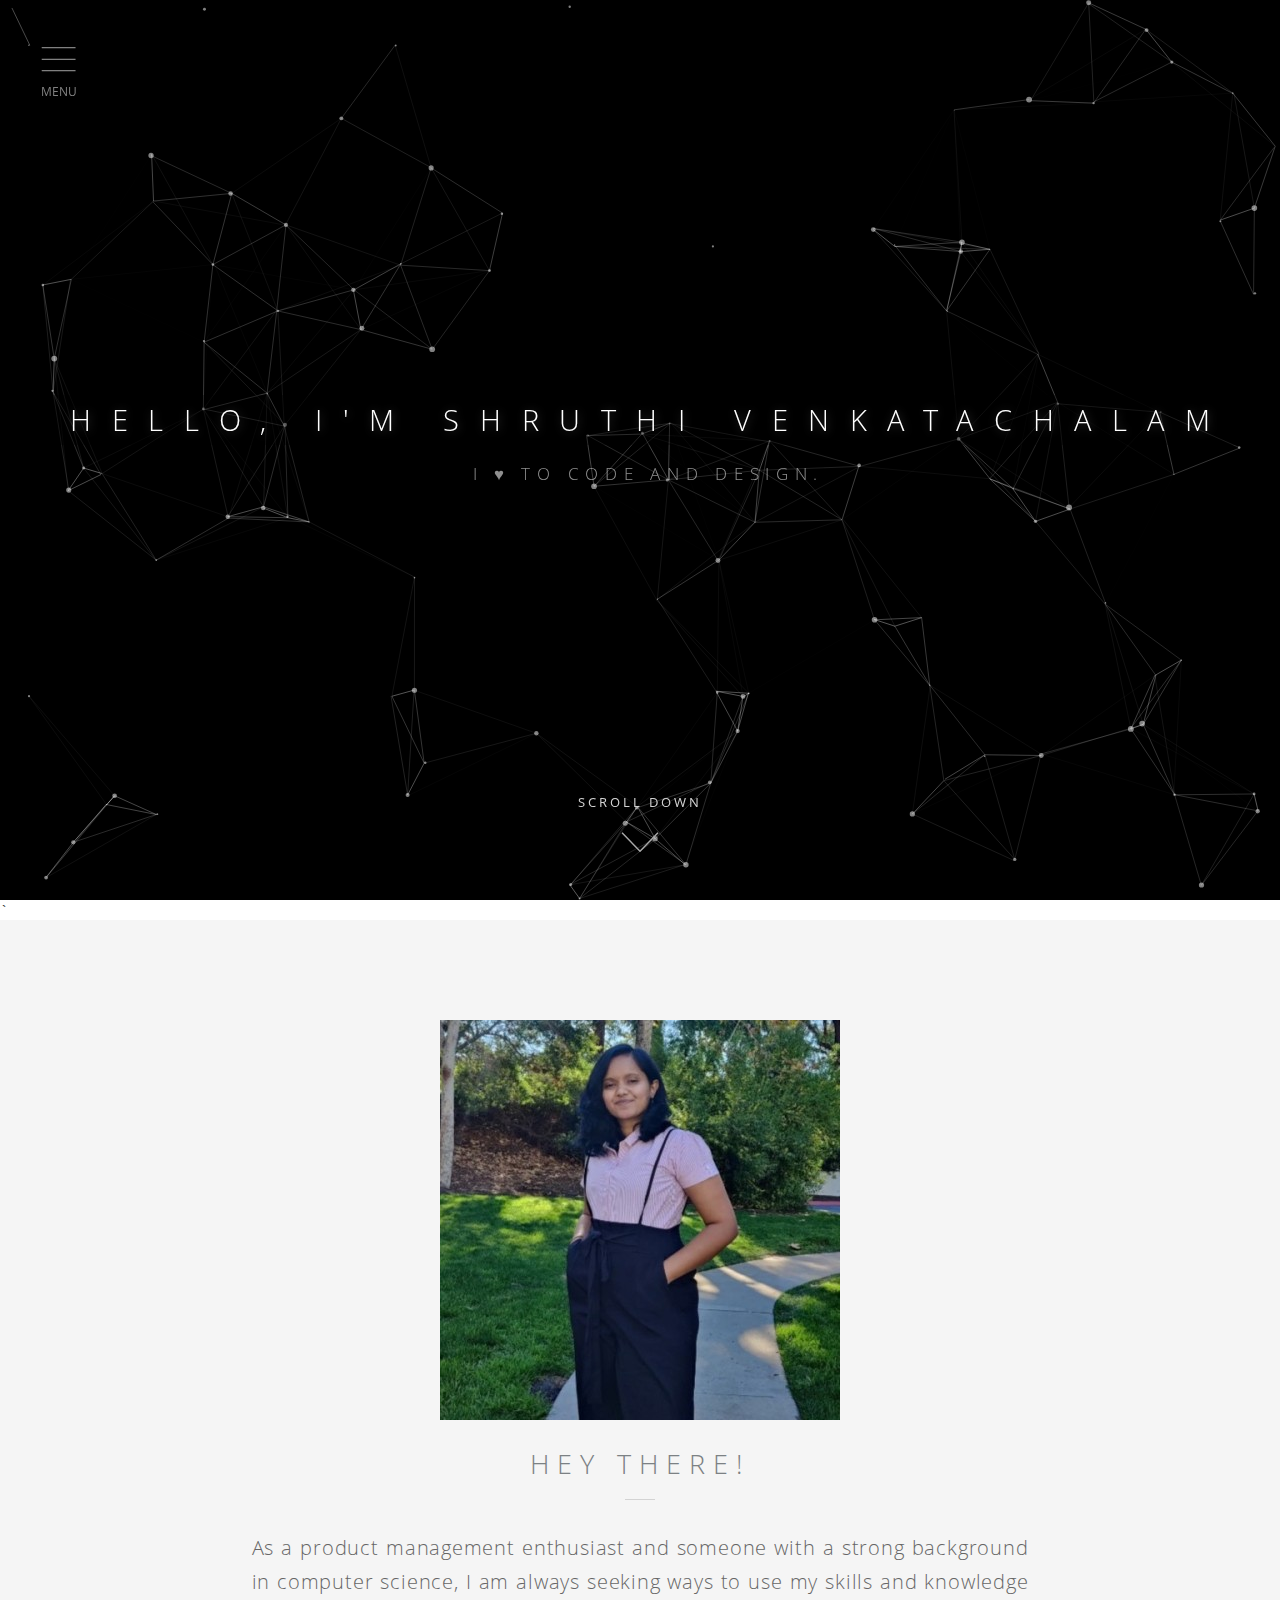
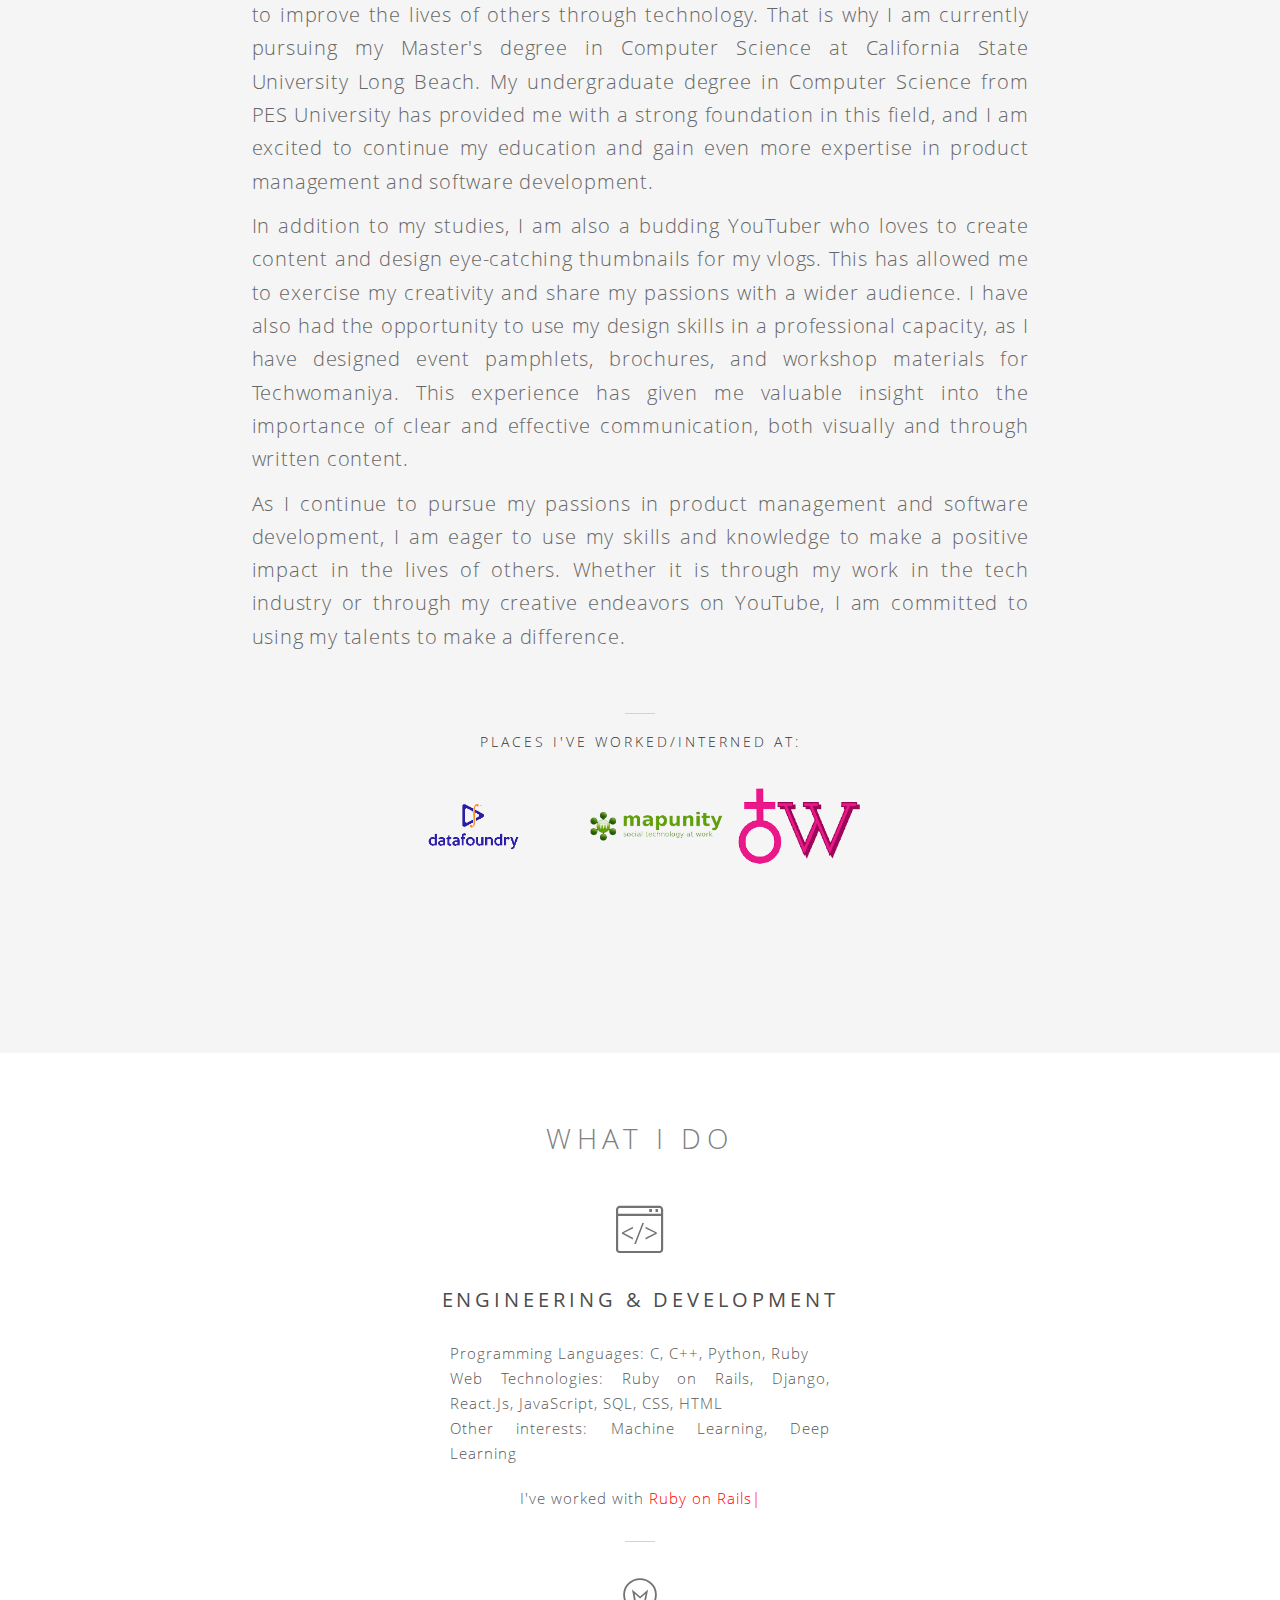
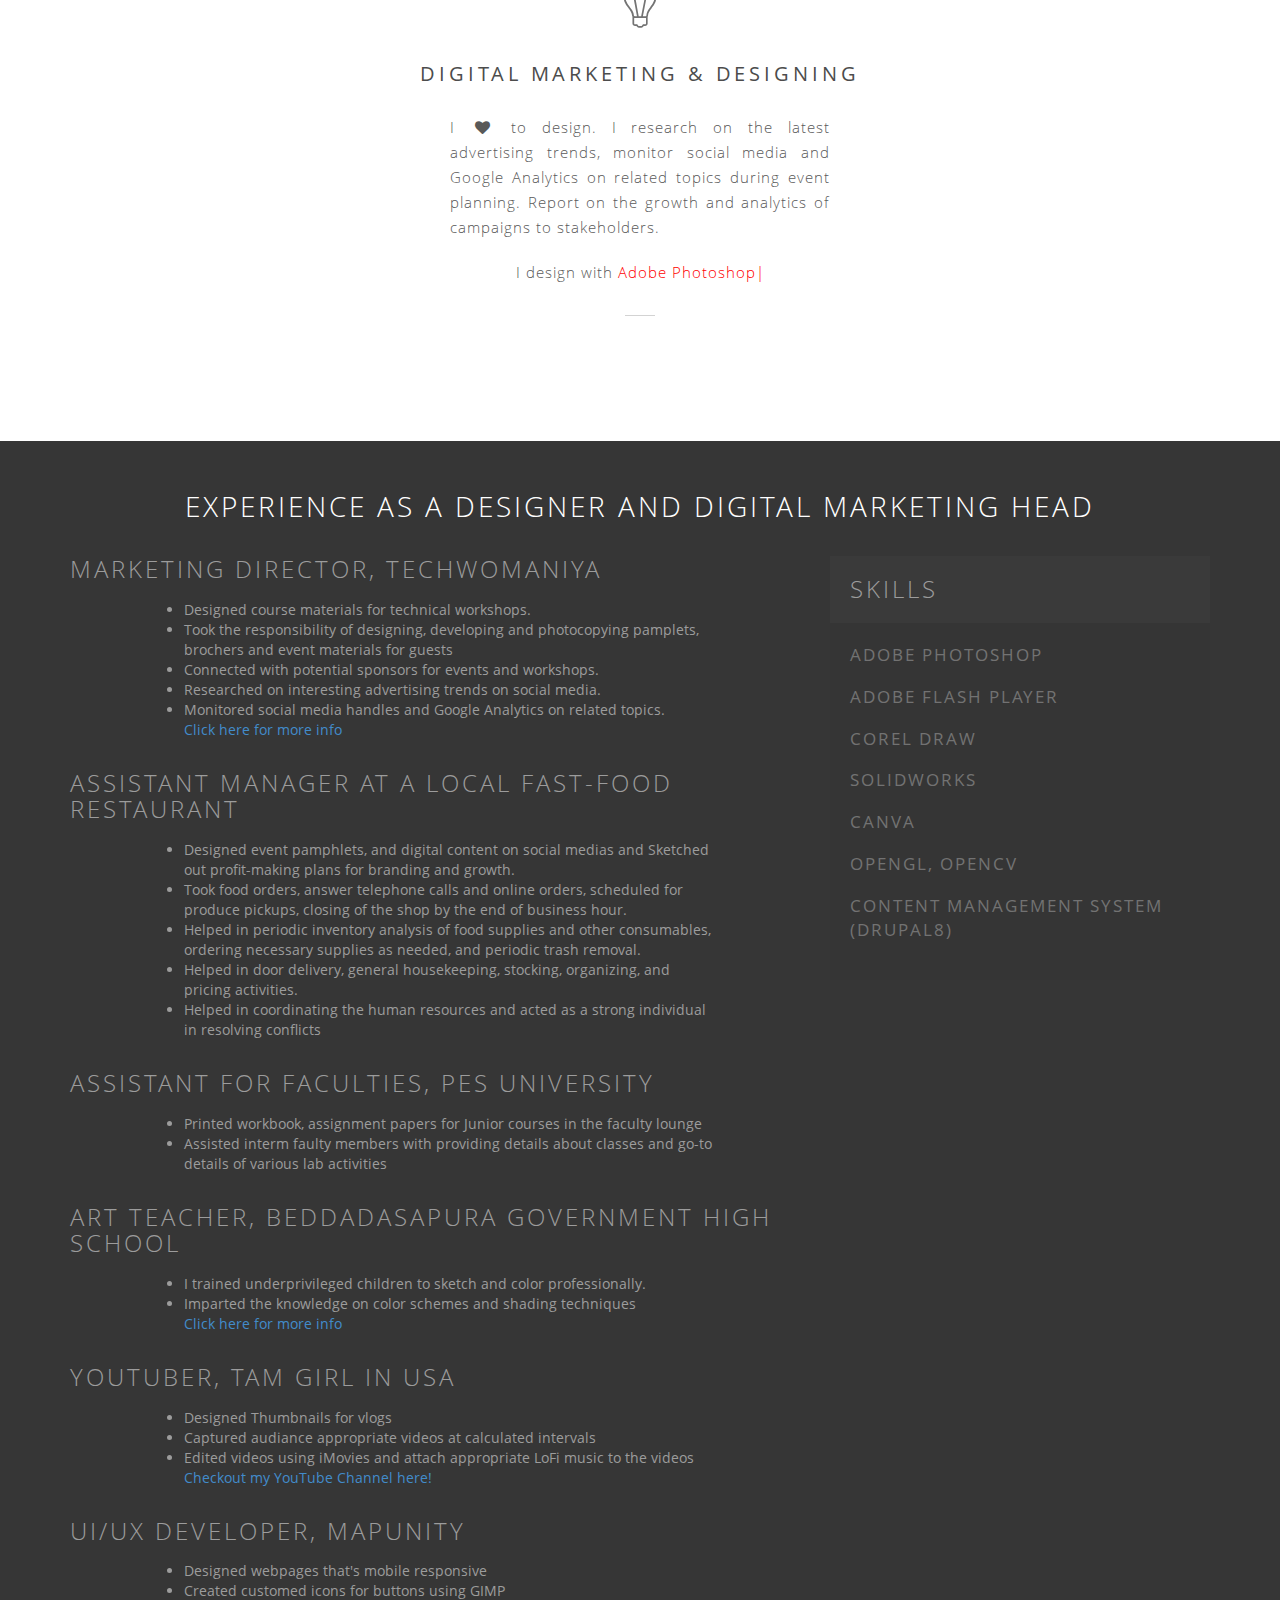
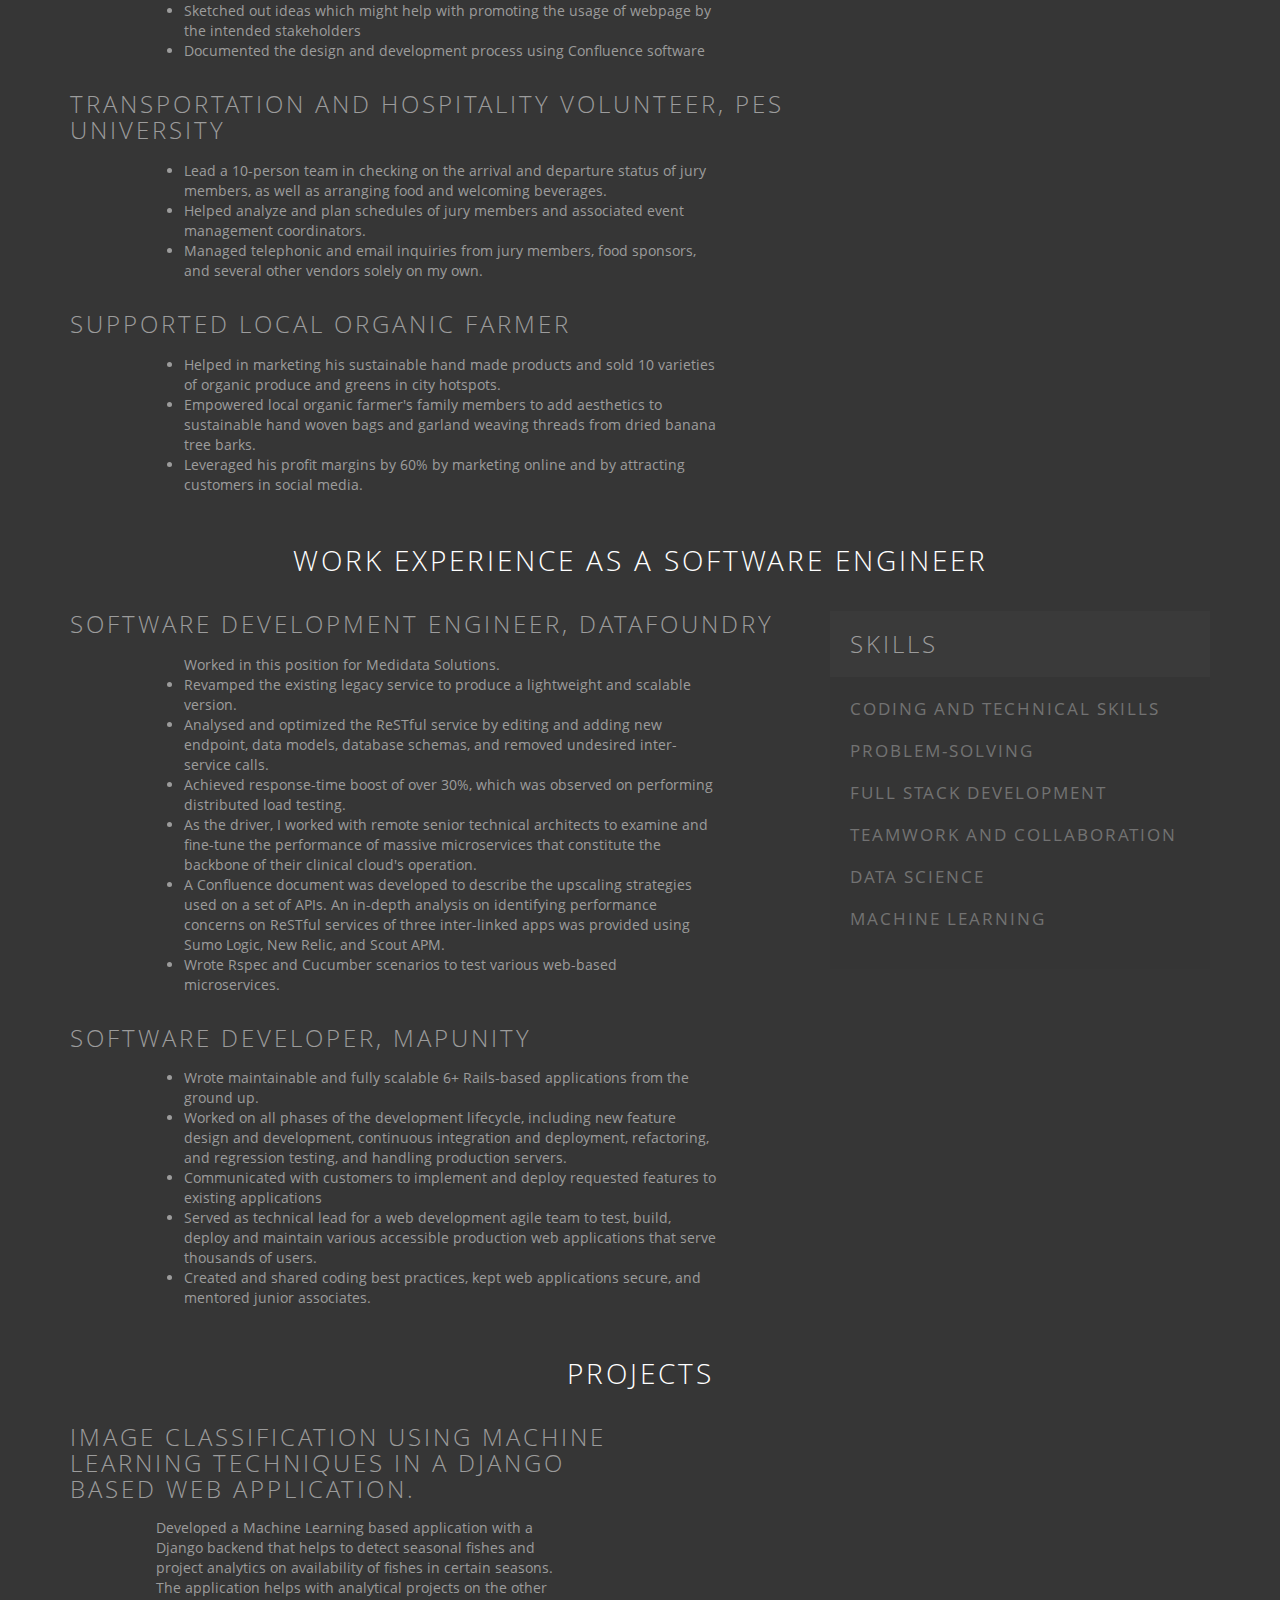
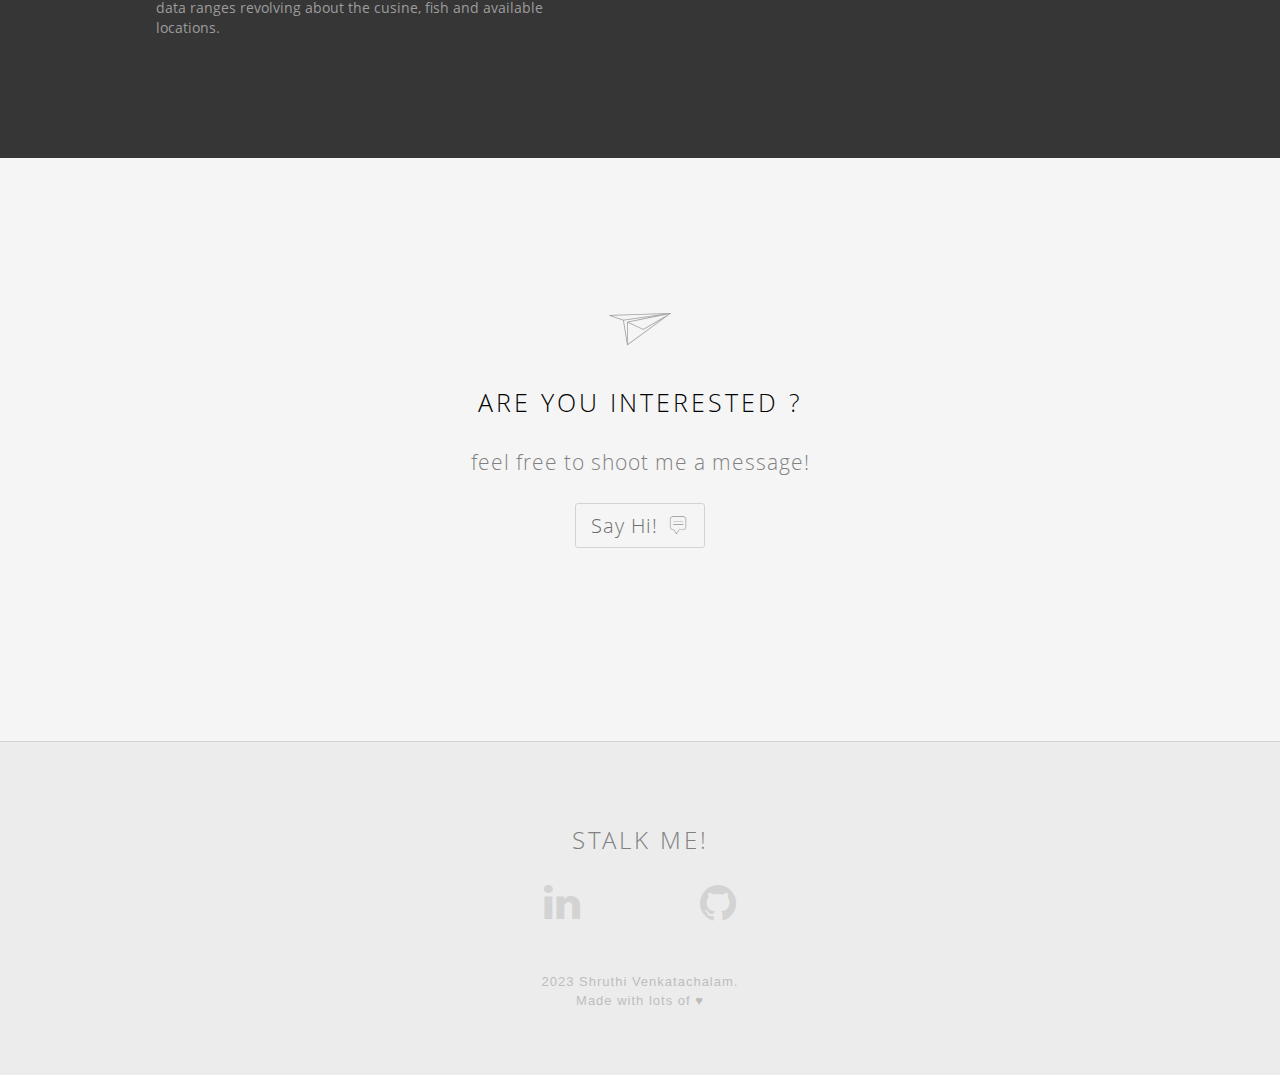
<file: index.html>
﻿<!DOCTYPE html>
<html lang="en" class=" js rgba backgroundsize cssanimations cssgradients csstransforms fontface">
  <!--<![endif]-->
  <head>
    <meta http-equiv="Content-Type" content="text/html; charset=UTF-8">
    <title>Shruthi | Venkatachalam</title>

    <meta charset="utf-8">
    <meta http-equiv="X-UA-Compatible" content="IE=edge">
    <meta name="viewport" content="width=device-width, initial-scale=1">
    <meta name="description" content="Shruthi Venkatachalam - Personal website">
    <meta name="keywords" content="shruthi, venkatachalam, shruthi venkat, venkat, Shruthi V">

    <link rel="stylesheet" href="./css/bootstrap.min.css">
    <link rel="stylesheet" href="./css/animate.min.css">
    <link href="./css/font-awesome.min.css" rel="stylesheet">
    <link rel="icon" type="image/x-icon" href="images/favicon.ico">
    <link rel="stylesheet" href="css/main.min.css">
    <link rel="stylesheet" href="css/home.css">
    <link rel="stylesheet" href="css/overrides.css">
    <link rel="stylesheet" href="css/nojs.css">

    <script src="./js/jquery.min.js"></script>
    <script src="./js/viewportchecker.js"></script>
    <script src="js/typed.min.js"></script>
    <script src="./js/pushy.min.js"></script>
    <script src="./js/modernizr.js"></script>
    <script src="./js/main.js"></script>
    <script src="./js/particles.min.js"></script>
                <script src="./js/particles.js"></script>

</head><style>
  /* Three image containers (use 25% for four, and 50% for two, etc) */
.column {
  float: left;
  width: 33.33%;
  padding: 5px;
}

/* Clear floats after image containers */
.row::after {
  content: "";
  clear: both;
  display: table;
}

canvas {
  display: block;
  vertical-align: bottom;
}

.logos1 {
  max-width:20%;
  max-height:95px;
  width: auto;
  height: auto;
  padding-right: 5%;
}

.logos2 {
  max-width:23%;
  max-height:75px;
  width: auto;
  height: auto;
    padding-right: 5%;
}
.logos3{
  max-width:20%;
  max-height:50px;
  width: auto;
  height: auto;
    padding-right: 5%;
}
.logos4 {
    max-width: 12%;
    width: auto;
    height: auto;
}
.logos5 {
  max-width:15%;
  width: auto;
  height: auto;
  padding-right: 5%;
}
.logos6 {
  max-width:18%;
  width: auto;
  height: auto;
  padding-right: 5%;
}
.hightlight:hover {
    color : white;
}
.white {
    color: white;
}

#particles-js {
  position: absolute;
  width: 100%;
  height: 100%;
  background-color: black;
  background-image: url("");
  background-repeat: no-repeat;
  background-size: cover;
  background-position: 50% 50%;
}

    a.img-link {
        text-decoration: none;
    }
    </style>
    <body class="">
    <div id="particles-js"></div>
      <section class="navigation">
  <a id="navicon" class="animated fadeInLeft closed menu-btn"></a>

  <div id="" class="nav pushy pushy-left">
    <ul>
      <li>
        <a class="introduction" href="#">
          <i class="fa fa-angle-up"></i>Introduction
        </a>
      </li>
      <li>
        <a class="about" href="#">
          <i class="fa fa-user"></i>Who I am
        </a>
      </li>
      <li>
        <a class="interests" href="#">
          <i class="fa fa-code"></i>What I do
        </a>
      </li>
      <li>
        <a class="work" href="#">
          <i class="fa fa-suitcase"></i>What I've done
        </a>
      </li>
      <li>
        <a class="contact" href="#">
          <i class="fa fa-paper-plane"></i>Contact
        </a>
      </li>
    </ul>

<!--     <div class="dash"></div>

    <ul>
    <li>
        <a href="http://shruthivenkat.github.io/now"><i class="fa fa-file"></i>Now</a>
      </li>
      <li>
        <a href="https://docs.google.com/document/d/1kmf03nQaUxDhT0WI8ozuqNqh-Pw_Dj0gds7G_FToIvI/export?format=pdf"><i class="fa fa-file"></i>Resume</a>
      </li>
    </ul>
  </div> -->
</section>

<div class="site-overlay"></div>


  <section id="introduction" class="bw">
  <div class="small-nav nav">
    <ul>
      <li>
        <a class="introduction" href="#introduction">Intro</a>
      </li>

      <li>
        <a class="about" href="#about">About</a>
      </li>

      <li>
        <a class="interests" href="#interests">Interests</a>
      </li>

      <li>
        <a class="work" href="#work">Work</a>
      </li>

      <li>
        <a class="contact" href="#contact">Contact</a>
      </li>
    </ul>
  </div>

  <div class="brand">

    <h1 class="animated fadeInUp">Hello, I'm Shruthi Venkatachalam</h1>
    <h2 class="animated fadeInUp">I <span class="pulse">&hearts;</span> to code and Design.</h2>
  </div>

  <div class="chevron animated fadeInUp">
    <div>Scroll down</div>
    <i class="flaticon-bottom4 down"></i>
  </div>
</section>`

<section id="about">
  <div class="container">
    <div class="col-md-12 center">
      <img class="profile-pic" src="./images/shruthi.jpeg">
      <h1>Hey there!</h1>
      <div class="dash animated fadeIn" ></div>
      <p class="concealed visible animated fadeInUp" >
        <p class="padded" style="text-align: justify;">
            As a product management enthusiast and someone with a strong background in computer science, I am always seeking ways to use my skills and knowledge to improve the lives of others through technology. That is why I am currently pursuing my Master's degree in Computer Science at California State University Long Beach. My undergraduate degree in Computer Science from PES University has provided me with a strong foundation in this field, and I am excited to continue my education and gain even more expertise in product management and software development.</p>
<p class="padded" style="text-align: justify;">
In addition to my studies, I am also a budding YouTuber who loves to create content and design eye-catching thumbnails for my vlogs. This has allowed me to exercise my creativity and share my passions with a wider audience. I have also had the opportunity to use my design skills in a professional capacity, as I have designed event pamphlets, brochures, and workshop materials for Techwomaniya. This experience has given me valuable insight into the importance of clear and effective communication, both visually and through written content.</p>
<p class="padded" style="text-align: justify;">
As I continue to pursue my passions in product management and software development, I am eager to use my skills and knowledge to make a positive impact in the lives of others. Whether it is through my work in the tech industry or through my creative endeavors on YouTube, I am committed to using my talents to make a difference.

<br />
        </p>
      </p>


      <p class="concealed visible animated fadeInUp">
      </p>
      <br><br>
       <div class="dash animated fadeIn" ></div>
       <h5>Places I've worked/interned at:</h5>
       <p style="text-decoration:none">
         <a class="img-link" href="https://https://datafoundry.ai/">
             <img class="logos5" src="./images/dataf.png">
         </a>
         <a class="img-link" href="https://https://www.mapunity.com/">
             <img class="logos4" src="./images/mapunity.png">
         </a>
         <a class="img-link" href="https://techwomaniya.github.io/">
             <img class="logos4" src="./images/techwomaniya.png">
         </a>
       </p>
       <br />  
<!--        You can find my details <a class="normal" href="https://www.linkedin.com/in/shruthi-venkatachalam-37bb57150/">here</a>. -->
</section>

      <section id="interests">
  <div class="container">

    <h1 class="tabloid">What I do</h1>

    <div class="row">
      <div class="concealed visible animated fadeInUp">
        <div class="flaticon">
          <i class="flaticon-codings1"></i>
        </div>

       <h3>Engineering & Development</h3>
        <!-- <div class="dash"></div> -->
          <p class="light" style="text-align: justify;">
            Programming Languages: C, C++, Python, Ruby<br />
            Web Technologies: Ruby on Rails, Django, React.Js, JavaScript, SQL, CSS, HTML<br />
            Other interests: Machine Learning, Deep Learning</p>
            <div>
          <p>
            I've worked with <font color="red"><span class="element"></span></font>
          </p>
        </div>
        <div class="dash"></div>
      </div>
    </div>
            <div class="concealed visible animated fadeInUp">
          <div class="flaticon">
            <i class="flaticon-bulb11"></i>
          </div>

          <h3>Digital Marketing & Designing</h3>

          <!-- <div class="dash"></div> -->

          <p style="text-align: justify;">
            I <span class="heart"></span> to design. 

            I research on the latest advertising trends, monitor social media and Google Analytics on related topics during event planning. Report on the growth and analytics of campaigns to stakeholders.

          </p>
          <p>
            I design with <font color="red"><span class="element_design"></span></font>
          </p>
          <div class="dash"></div>
        </div>


</section>

<section id="work">


    <div class="container">
        <h1 class="white">Experience as a Designer and Digital Marketing Head</h1>

         <div class="left col-md-8">
            <h3 class="hightlight"><a href="https://shruthivenkat.github.io/Shruthi_in_TechWomaniya">Marketing Director, TechWomaniya</a></h3>
            <div class="padded">
              <ul>
              <li>Designed course materials for technical workshops.</li>
              <li>Took the responsibility of designing, developing and photocopying pamplets, brochers and event materials for guests</li>
              <li>Connected with potential sponsors for events and workshops.</li>
              <li>Researched on interesting advertising trends on social media.</li>
              <li>Monitored social media handles and Google Analytics on related topics.</li>
              <a href="https://shruthivenkat.github.io/Shruthi_in_TechWomaniya">Click here for more info</a>
              </ul>

            </div>
            <br>

            <h3 class="hightlight">Assistant Manager at a local fast-food restaurant</h3>
            <div class="padded">
                <ul>
                <li>Designed event pamphlets, and digital content on social medias and Sketched out profit-making plans for branding and growth.</li>
                <li>Took food orders, answer telephone calls and online orders, scheduled for produce pickups, closing of the shop by the end of business hour.</li>
                <li>Helped in periodic inventory analysis of food supplies and other consumables, ordering necessary supplies as needed, and periodic trash removal.</li>
                <li>Helped in door delivery, general housekeeping, stocking, organizing, and pricing activities.</li>
                <li>Helped in coordinating the human resources and acted as a strong individual in resolving conflicts</li>

                </ul>
            </div>
            <br>

            <h3 class="hightlight">Assistant for Faculties, PES University</h3>
            <div class="padded">
                <ul>
                <li>Printed workbook, assignment papers for Junior courses in the faculty lounge</li>
                <li>Assisted interm faulty members with providing details about classes and go-to details of various lab activities</li>

                </ul>
            </div>
            <br>

            <h3 class="hightlight"><a href="https://shruthivenkat.github.io/Shruthi_as_an_Art_Tutor">Art Teacher, Beddadasapura Government high school</a></h3>
            <div class="padded">
                <ul>
                <li>I trained underprivileged children to sketch and color professionally. </li>
                <li>Imparted the knowledge on color schemes and shading techniques</li>
                <a href="https://shruthivenkat.github.io/Shruthi_as_an_Art_Tutor">Click here for more info</a>
                </ul>
            </div>
            <br>
            <h3 class="hightlight"><a href="https://www.youtube.com/channel/UC7HYyUXOUbN8uVbiO05AgzA">Youtuber, Tam Girl in USA</a></h3>
            <div class="padded">
                <ul>
                <li>Designed Thumbnails for vlogs</li>
                <li>Captured audiance appropriate videos at calculated intervals</li>
                <li>Edited videos using iMovies and attach appropriate LoFi music to the videos</li>
                <a href="https://www.youtube.com/channel/UC7HYyUXOUbN8uVbiO05AgzA">Checkout my YouTube Channel here!</a>
                </ul>
            </div>
            <br>




            <h3 class="hightlight"><a href="https://shruthivenkat.github.io/Shruthi_as_UI_UX_Dev">UI/UX Developer, Mapunity</a></h3>
            <div class="padded">
                <ul>
                <li>Designed webpages that's mobile responsive</li>
                <li>Created customed icons for buttons using GIMP</li>
                <li>Sketched out ideas which might help with promoting the usage of webpage by the intended stakeholders</li>
                <li>Documented the design and development process using Confluence software</li>
                </ul>
            </div>
            <br>
            <h3 class="hightlight">
Transportation and Hospitality Volunteer, PES University</h3>
            <div class="padded">
                <ul>
                <li>Lead a 10-person team in checking on the arrival and departure status of jury members, as well as arranging food and welcoming beverages.</li>
                <li>Helped analyze and plan schedules of jury members and associated event management coordinators.</li>
                <li>Managed telephonic and email inquiries from jury members, food sponsors, and several other vendors solely on my own.</li>
                <!-- <a href="https://www.youtube.com/channel/UC7HYyUXOUbN8uVbiO05AgzA">Checkout my YouTube Channel here!</a> -->
                </ul>
            </div>
            <br>

            <h3 class="hightlight">Supported local Organic farmer</h3>
            <div class="padded">
                <ul>
                <li>Helped in marketing his sustainable hand made products and sold 10 varieties of organic produce and greens in city hotspots.</li>
                <li>Empowered local organic farmer's family members to add aesthetics to sustainable hand woven bags and garland weaving threads from dried banana tree barks.</li>
                <li>Leveraged his profit margins by 60% by marketing online and by attracting customers in social media.</li>
        
                </ul>
            </div>
            <br>




        </div>
        <div class="right col-md-4">
            <h2 class="hightlight">Skills</h2>
            <div class="bars">
                <div class="bar concealed visible animated fadeInRight">Adobe Photoshop</div>
                <div class="bar concealed visible animated fadeInRight">Adobe Flash Player</div>
                <div class="bar concealed visible animated fadeInRight">Corel Draw</div>
                <div class="bar concealed visible animated fadeInRight">SolidWorks</div>
                <div class="bar concealed visible animated fadeInRight">Canva</div>
                <div class="bar concealed visible animated fadeInRight">OpenGL, OpenCV</div>
                <div class="bar concealed visible animated fadeInRight">Content Management System (Drupal8)</div>
            </div>
        </div>

        <div class="clearfix"></div><br />

<!--         <h1 class="white">Projects</h1>

        <div class="left col-md-6">
            <h3 class="hightlight"><a href="https://shruthivenkat.github.io/know_your_fish">Image Classification using Machine Learning techniques in a Django based web application.</a></h3>
            <div class="padded">
                Developed a Machine Learning based application with a Django backend that helps to detect seasonal fishes and project analytics on availability of fishes in certain seasons. The application helps with analytical projects on the other data ranges revolving about the cusine, fish and available locations.<br />
            </div>
            <br>
            <br />

        </div> -->

        </div>
        <div class="clearfix"></div>
    </div>




    <div class="container">
        <h1 class="white">Work Experience as a Software Engineer</h1>

         <div class="left col-md-8">
            <h3 class="hightlight">Software Development Engineer, DataFoundry</h3>
            <div class="padded">
              Worked in this position for Medidata Solutions.
              <ul>
              <li>Revamped the existing legacy service to produce a lightweight and scalable version.</li>
              <li>Analysed and optimized the ReSTful service by editing and adding new endpoint, data models, database schemas, and removed undesired inter-service calls. </li>
              <li>Achieved response-time boost of over 30%, which was observed on performing distributed load testing.</li>
              <li>As the driver, I worked with remote senior technical architects to examine and fine-tune the performance of massive microservices that constitute the backbone of their clinical cloud's operation.</li>
              <li>A Confluence document was developed to describe the upscaling strategies used on a set of APIs. An in-depth analysis on identifying performance concerns on ReSTful services of three inter-linked apps was provided using Sumo Logic, New Relic, and Scout APM.</li>
              <li>Wrote Rspec and Cucumber scenarios to test various web-based microservices.</li>
              </ul>

            </div>
            <br>
            <h3 class="hightlight">Software Developer, Mapunity</h3>
            <div class="padded">
                <ul>
                <li>Wrote maintainable and fully scalable 6+ Rails-based applications from the ground up.</li>
                <li>Worked on all phases of the development lifecycle, including new feature design and development, continuous integration and deployment, refactoring, and regression testing, and handling production servers.</li>
                <li>Communicated with customers to implement and deploy requested features to existing applications</li>
                <li>Served as technical lead for a web development agile team to test, build, deploy and maintain various accessible production web applications that serve thousands of users.</li>
                <li>Created and shared coding best practices, kept web applications secure, and mentored junior associates.</li>
                </ul>
            </div>
            <br>
        </div>
        <div class="right col-md-4">
            <h2 class="hightlight">Skills</h2>
            <div class="bars">
                <div class="bar concealed visible animated fadeInRight">Coding and Technical Skills</div>
                <div class="bar concealed visible animated fadeInRight">Problem-Solving</div>
                <div class="bar concealed visible animated fadeInRight">Full Stack Development</div>
                <div class="bar concealed visible animated fadeInRight">Teamwork and Collaboration</div>
                <div class="bar concealed visible animated fadeInRight">Data Science</div>
                <div class="bar concealed visible animated fadeInRight">Machine Learning</div>
            </div>
        </div>

        <div class="clearfix"></div><br />

        <h1 class="white">Projects</h1>

        <div class="left col-md-6">
            <h3 class="hightlight"><a href="https://shruthivenkat.github.io/know_your_fish">Image Classification using Machine Learning techniques in a Django based web application.</a></h3>
            <div class="padded">
                Developed a Machine Learning based application with a Django backend that helps to detect seasonal fishes and project analytics on availability of fishes in certain seasons. The application helps with analytical projects on the other data ranges revolving about the cusine, fish and available locations.<br />
            </div>
            <br>
            <br />
            <!-- <h3 class="hightlight">ViewPal</h3>
            <div class="padded">
                Prototyped a live video captioning model called ViewPal that extracts information from live video and converts it into a stream of meaningful sentences using PyTorch.
                Aids the visually challenged by providing a live relay of events around them.<br />
                <br />
                Check out some sample <a href="https://github.com/madhavsankar/ViewPal">captions</a>.
            </div> -->
        </div>
        <!-- <div class="right col-md-6">
            <h3 class="hightlight">Deterministic Dispersion Algorithm</h3>
            <div class="padded">
                Solved the problem of dispersion of 'n' Mobile Robots on an 'n' node ring in presence of two types of dynamism in the underlying graph: (i) vertex permutation and (ii) 1-interval connectivity.
                [<a href="https://dl.acm.org/doi/10.1145/3154273.3154294">Publication</a>].
            </div>
            
            <br />
            <br />
            <h3 class="hightlight">Financial Information Extraction</h3>
            <div class="padded">
                Developed a Financial NER with CRFs that achieved an accuracy of 92% in identifying financial key-phrases. <br />
                Upgraded existing question-answer models to incorporate information from Financial NER.
                [<a href="https://link.springer.com/article/10.1007/s12046-020-01501-3">Publication</a>].
                <br />
                Check out our <a href="https://github.com/madhavsankar/Question_Answering_System">repository</a>.


            </div> -->

        </div>
        <div class="clearfix"></div>
    </div>
</section>
<section id="contact">
  <div class="container">
    <div class="paperplane concealed visible animated bounceInDown"><i class="flaticon-paper41"></i></div>

    <h1>Are you interested <div>?</div></h1>
    <p>feel free to shoot me a message!</p>

    <a class="contact" href="mailto:amritashruthi@gmail.com">
      Say Hi!<i class="flaticon-speech39"></i>
    </a>
  </div>
  <!-- <br><br>
       <div class="dash animated fadeIn"></div>
       <br><br>
     <div>

          <h1>Here's my resumé</h1>
          <a class="contact" href="https://docs.google.com/document/d/1kmf03nQaUxDhT0WI8ozuqNqh-Pw_Dj0gds7G_FToIvI/export?format=pdf">
            Resumé<i class="fa fa-file-pdf-o" aria-hidden="true"></i>
          </a>
  </div> -->
</section>

  <section id="footer">
  <div class="container">
    <h3>Stalk me!</h3>

    <ul>
      <li class="linkedin">
        <a href="https://www.linkedin.com/in/shruthi-venkat96/">
          <i class="fa fa-linkedin"></i>
          <p>Linkedin</p>
        </a>
      </li>
      <li class="github">
        <a href="https://github.com/shruthivenkat">
          <i class="fa fa-github"></i>
          <p>GitHub</p>
        </a>
      </li>
    </ul>

    <div class="license">
      2023 Shruthi Venkatachalam.
        <br/>
      Made with lots of &hearts;
    </div>


  </div>
</section>
    <script>
	  $(function(){
	      $(".element").typed({
	        strings: ["Ruby on Rails","JavaScript","SQL","Python","C#","Django","Pytorch","TensorFlow","scikit-learn","numpy","pandas",".NET Framework","Typescript","Amazon Web Services","React"],
	        typeSpeed: 0,
    		// time before typing starts
			startDelay: 2,
			// backspacing speed
			backSpeed: 0,
			// time before backspacing
			backDelay: 1500,
			// loop
			loop: true,
			// false = infinite
			loopCount: false,
			// show cursor
			showCursor: true,
			// character for cursor
			cursorChar: "|",

	      });

      $(".element_design").typed({
          strings: ["Adobe Photoshop","Adobe Flash Player", "Corel Draw", "Corel R.A.V.E", "Maya", "SolidWorks", "Canva" ],
          typeSpeed: 0,
        // time before typing starts
      startDelay: 2,
      // backspacing speed
      backSpeed: 0,
      // time before backspacing
      backDelay: 1500,
      // loop
      loop: true,
      // false = infinite
      loopCount: false,
      // show cursor
      showCursor: true,
      // character for cursor
      cursorChar: "|",

        });
	  });
    </script>
    <script>
      (function(i,s,o,g,r,a,m){i['GoogleAnalyticsObject']=r;i[r]=i[r]||function(){
      (i[r].q=i[r].q||[]).push(arguments)},i[r].l=1*new Date();a=s.createElement(o),
      m=s.getElementsByTagName(o)[0];a.async=1;a.src=g;m.parentNode.insertBefore(a,m)
      })(window,document,'script','http://www.google-analytics.com/analytics.js','ga');

      ga('create', 'UA-57727204-1', 'auto');
      ga('send', 'pageview');

      </script>

<script type="text/javascript">
  /* ---- particles.js config ---- */

particlesJS("particles-js", {
  "particles": {
    "number": {
      "value": 80,
      "density": {
        "enable": true,
        "value_area": 800
      }
    },
    "color": {
      "value": "#ffffff"
    },
    "shape": {
      "type": "circle",
      "stroke": {
        "width": 0,
        "color": "#000000"
      },
      "polygon": {
        "nb_sides": 5
      },
      "image": {
        "src": "img/github.svg",
        "width": 100,
        "height": 100
      }
    },
    "opacity": {
      "value": 0.5,
      "random": false,
      "anim": {
        "enable": false,
        "speed": 1,
        "opacity_min": 0.1,
        "sync": false
      }
    },
    "size": {
      "value": 3,
      "random": true,
      "anim": {
        "enable": false,
        "speed": 40,
        "size_min": 0.1,
        "sync": false
      }
    },
    "line_linked": {
      "enable": true,
      "distance": 150,
      "color": "#ffffff",
      "opacity": 0.4,
      "width": 1
    },
    "move": {
      "enable": true,
      "speed": 6,
      "direction": "none",
      "random": false,
      "straight": false,
      "out_mode": "out",
      "bounce": false,
      "attract": {
        "enable": false,
        "rotateX": 600,
        "rotateY": 1200
      }
    }
  },
  "interactivity": {
    "detect_on": "canvas",
    "events": {
      "onhover": {
        "enable": true,
        "mode": "grab"
      },
      "onclick": {
        "enable": true,
        "mode": "push"
      },
      "resize": true
    },
    "modes": {
      "grab": {
        "distance": 140,
        "line_linked": {
          "opacity": 1
        }
      },
      "bubble": {
        "distance": 400,
        "size": 40,
        "duration": 2,
        "opacity": 8,
        "speed": 3
      },
      "repulse": {
        "distance": 200,
        "duration": 0.4
      },
      "push": {
        "particles_nb": 4
      },
      "remove": {
        "particles_nb": 2
      }
    }
  },
  "retina_detect": true
});


</script>

</body>

</html>
</file>
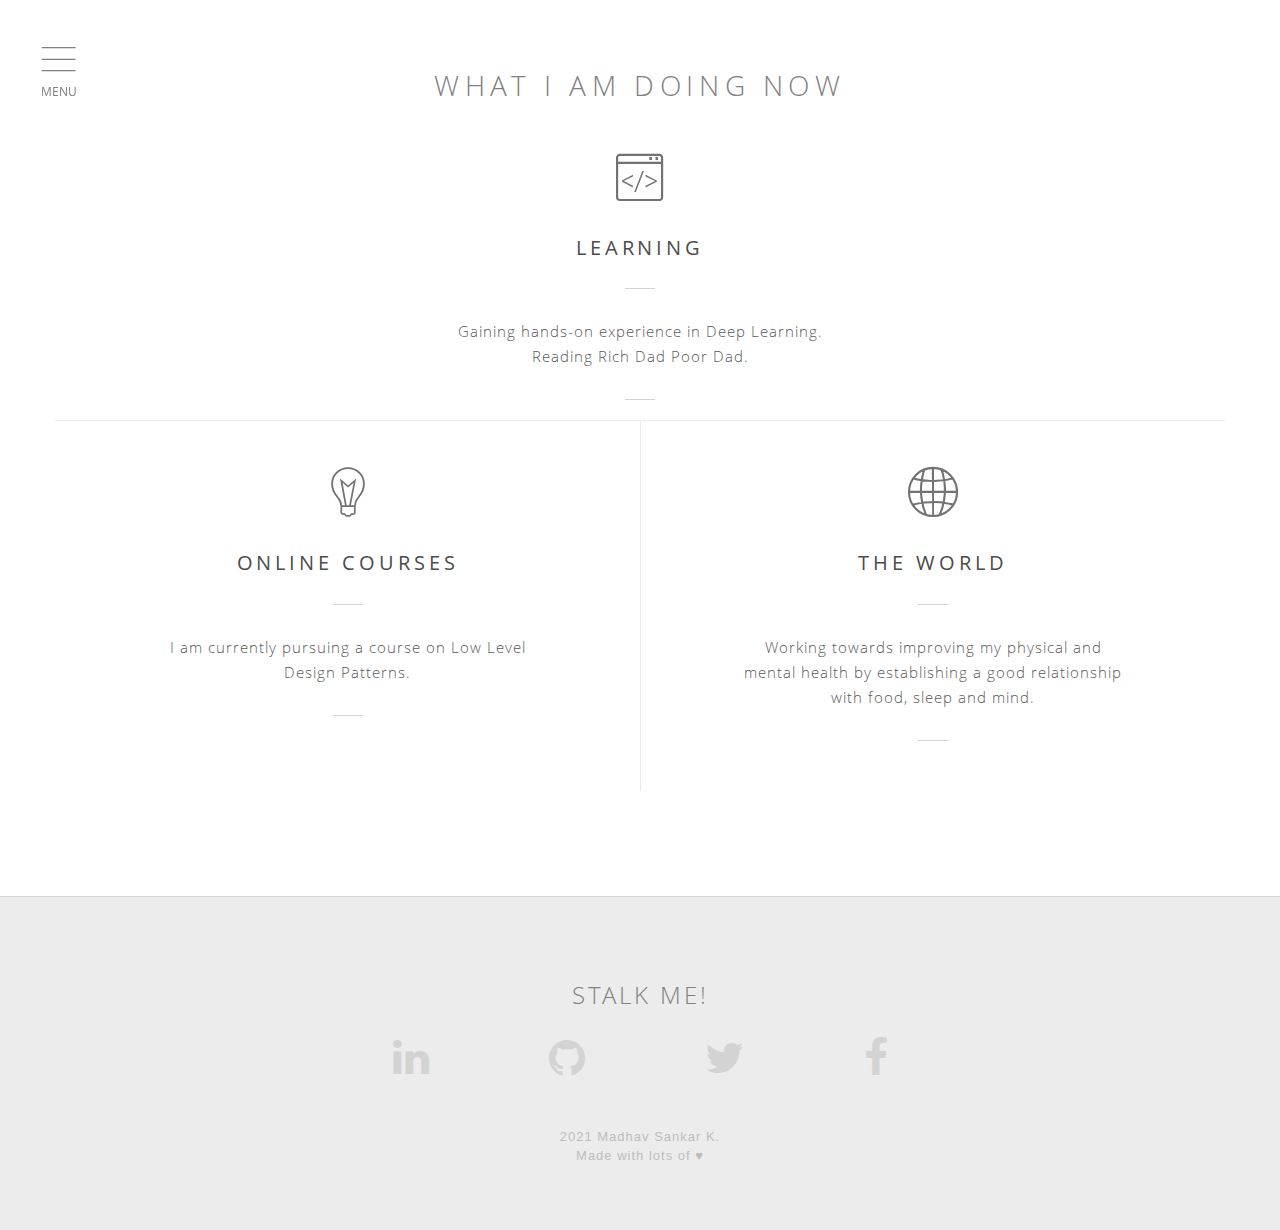
<file: now/index.html>
﻿<!DOCTYPE html>
<html lang="en" class=" js rgba backgroundsize cssanimations cssgradients csstransforms fontface">
  <!--<![endif]-->
<head>
    <meta http-equiv="Content-Type" content="text/html; charset=UTF-8">
    <title>Madhav | madhavsankar</title>

    <meta charset="utf-8">
    <meta http-equiv="X-UA-Compatible" content="IE=edge">
    <meta name="viewport" content="width=device-width, initial-scale=1">
    <meta name="description" content="Madhav Sankar K - Personal website">
    <meta name="keywords" content="Madhav, Madhav Sankar, Madhav Sankar K, Madhav Sankar Krishnakumar, madhavsankar, portfolio, site">

    <link rel="stylesheet" href="../css/bootstrap.min.css">
    <link rel="stylesheet" href="../css/animate.min.css">
    <link href="../css/font-awesome.min.css" rel="stylesheet">
    <link rel="icon" type="image/x-icon" href="images/favicon.ico">
    <link rel="stylesheet" href="../css/main.min.css">
    <link rel="stylesheet" href="../css/home.css">
    <link rel="stylesheet" href="../css/overrides.css">
    <link rel="stylesheet" href="../css/nojs.css">

    <script src="../js/jquery.min.js"></script>
    <script src="../js/viewportchecker.js"></script>
    <script src="../js/typed.min.js"></script>
    <script src="../js/pushy.min.js"></script>
    <script src="../js/modernizr.js"></script>
    <script src="../js/main.js"></script>


</head>
    <body class="">
      <section class="navigation">
  <a id="navicon" class="animated fadeInLeft closed menu-btn"></a>

  <div id="" class="nav pushy pushy-left">
    <ul>
      <li>
        <a class="introduction" href="https://madhavsankar.github.io/">
          <i class="fa fa-angle-up"></i>Introduction
        </a>
      </li>

      <li>
        <a class="about" href="https://madhavsankar.github.io/">
          <i class="fa fa-user"></i>Who I am
        </a>
      </li>

      <li>
        <a class="interests" href="https://madhavsankar.github.io/">
          <i class="fa fa-code"></i>What I do
        </a>
      </li>

      <li>
        <a class="work" href="https://madhavsankar.github.io/">
          <i class="fa fa-suitcase"></i>What I've done
        </a>
      </li>

      <li>
        <a class="contact" href="https://madhavsankar.github.io/">
          <i class="fa fa-paper-plane"></i>Contact
        </a>
      </li>
    </ul>

    <div class="dash"></div>

    <ul>
      <li>
        <a href="#"><i class="fa fa-book"></i>Blog</a>
      </li>
      <li>
        <a href="https://docs.google.com/document/d/1kmf03nQaUxDhT0WI8ozuqNqh-Pw_Dj0gds7G_FToIvI/export?format=pdf"><i class="fa fa-file"></i>Resume</a>
      </li>
    </ul>
  </div>
</section>

<div class="site-overlay"></div>
      <section id="interests">
          <div class="container">

              <h1 class="tabloid">What I am doing now</h1>

              <div class="row">
                  <div class="concealed visible animated fadeInUp">
                      <div class="flaticon">
                          <i class="flaticon-codings1"></i>
                      </div>

                      <h3>Learning</h3>

                      <div class="dash"></div>
                      <p class="light">
                          Gaining hands-on experience in Deep Learning.<br />
                          Reading Rich Dad Poor Dad.
                      </p>

                      <div class="dash"></div>
                  </div>
              </div>

              <div class="row">
                  <div class="column col-md-6 concealed visible animated fadeInUp">
                      <div class="flaticon">
                          <i class="flaticon-bulb11"></i>
                      </div>

                      <h3>Online Courses</h3>

                      <div class="dash"></div>

                      <p>
                          I am currently pursuing a course on Low Level Design Patterns.
                      </p>

                      <div class="dash"></div>
                  </div>

                  <div class="column col-md-6 concealed visible animated fadeInUp">
                      <div class="flaticon">
                          <i class="flaticon-globe14"></i>
                      </div>

                      <h3>The World</h3>

                      <div class="dash"></div>

                      <p>
                        Working towards improving my physical and mental health by establishing a good relationship with food, sleep and mind.
                      </p>

                      <div class="dash"></div>
                  </div>
              </div>

          </div>
</section>


  <section id="footer">
      <div class="container">
          <h3>Stalk me!</h3>

          <ul>
              <li class="linkedin">
                  <a href="https://www.linkedin.com/in/madhavsankar/">
                      <i class="fa fa-linkedin"></i>
                      <p>Linkedin</p>
                  </a>
              </li>
              <li class="github">
                  <a href="https://github.com/madhavsankar">
                      <i class="fa fa-github"></i>
                      <p>GitHub</p>
                  </a>
              </li>

              <li class="twitter">
                  <a href="https://twitter.com/Madhav_97">
                      <i class="fa fa-twitter"></i>
                      <p>Twitter</p>
                  </a>
              </li>

              <li class="facebook">
                  <a href="https://www.facebook.com/madhav.sankar.33">
                      <i class="fa fa-facebook"></i>
                      <p>Facebook</p>
                  </a>
              </li>
          </ul>

          <div class="license">
              2021 Madhav Sankar K.
              <br />
              Made with lots of &hearts;
          </div>


      </div>
</section>

</body>

</html>
</file>
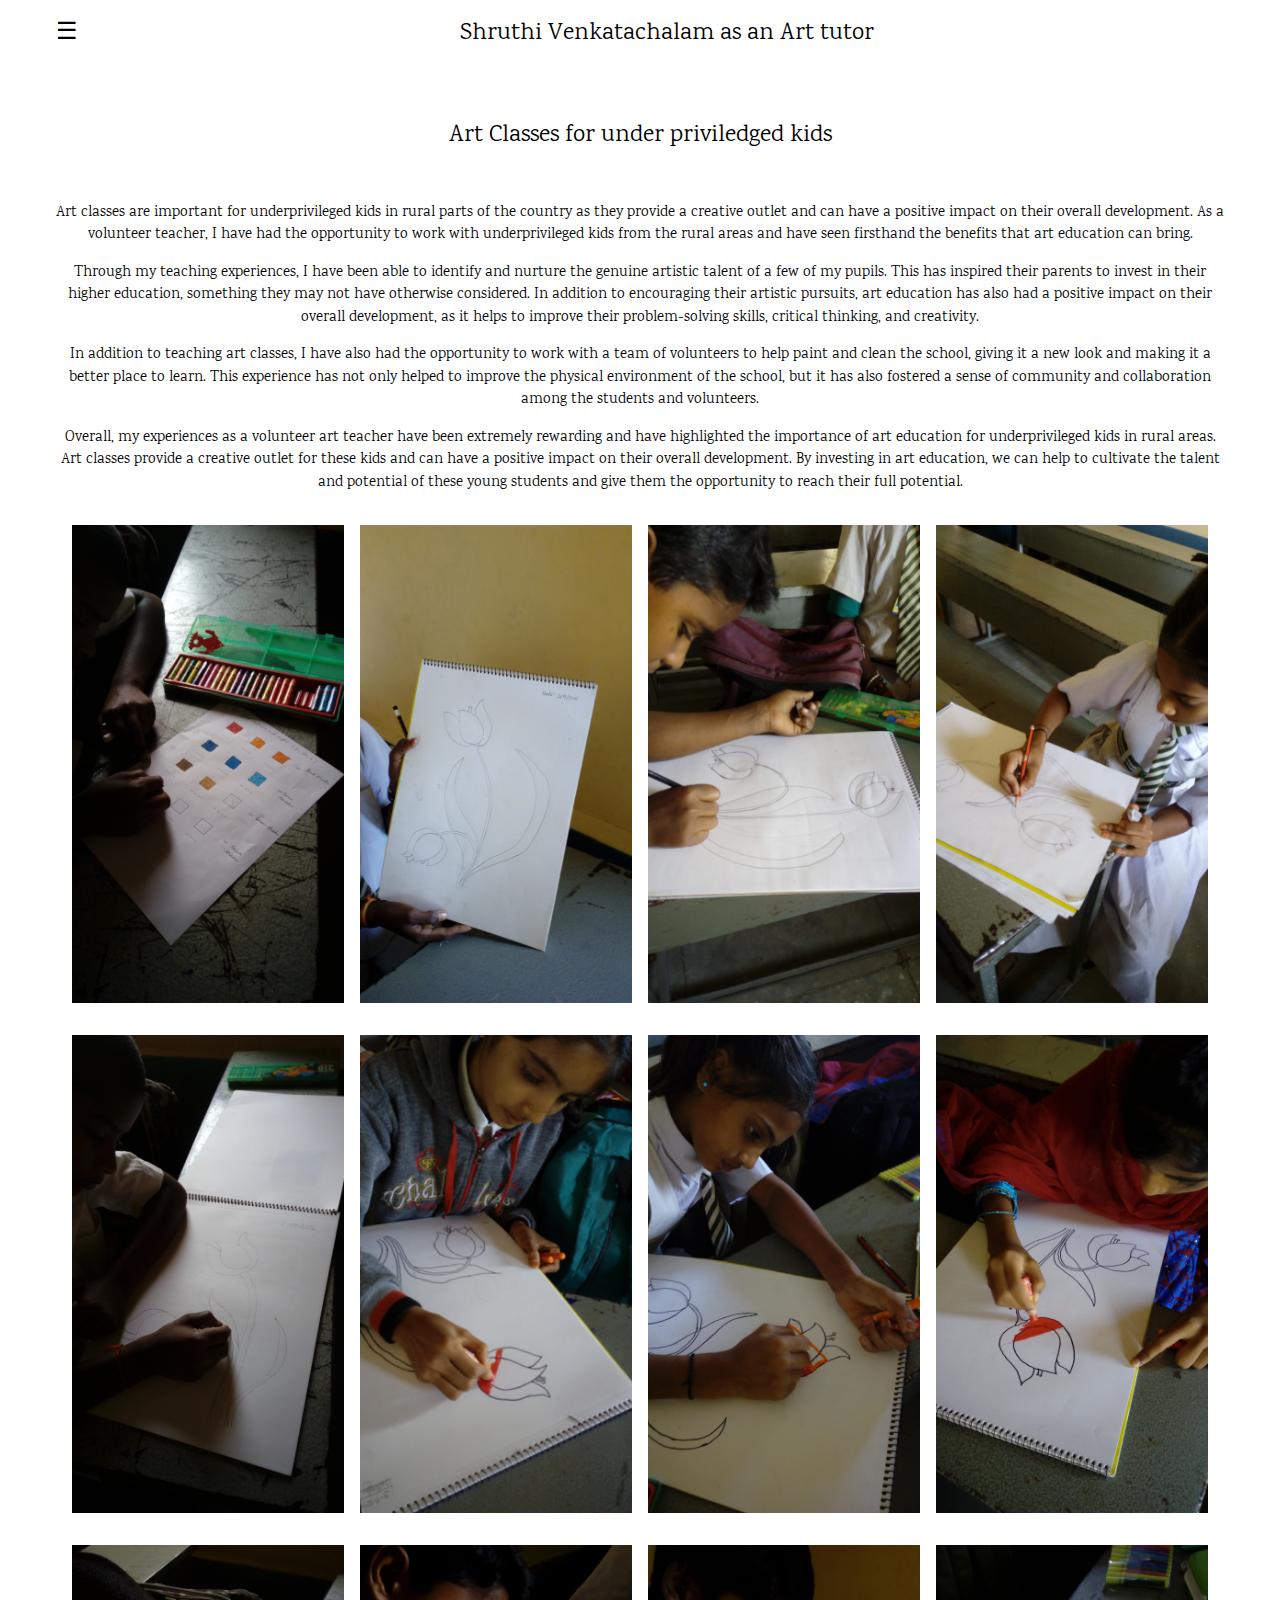
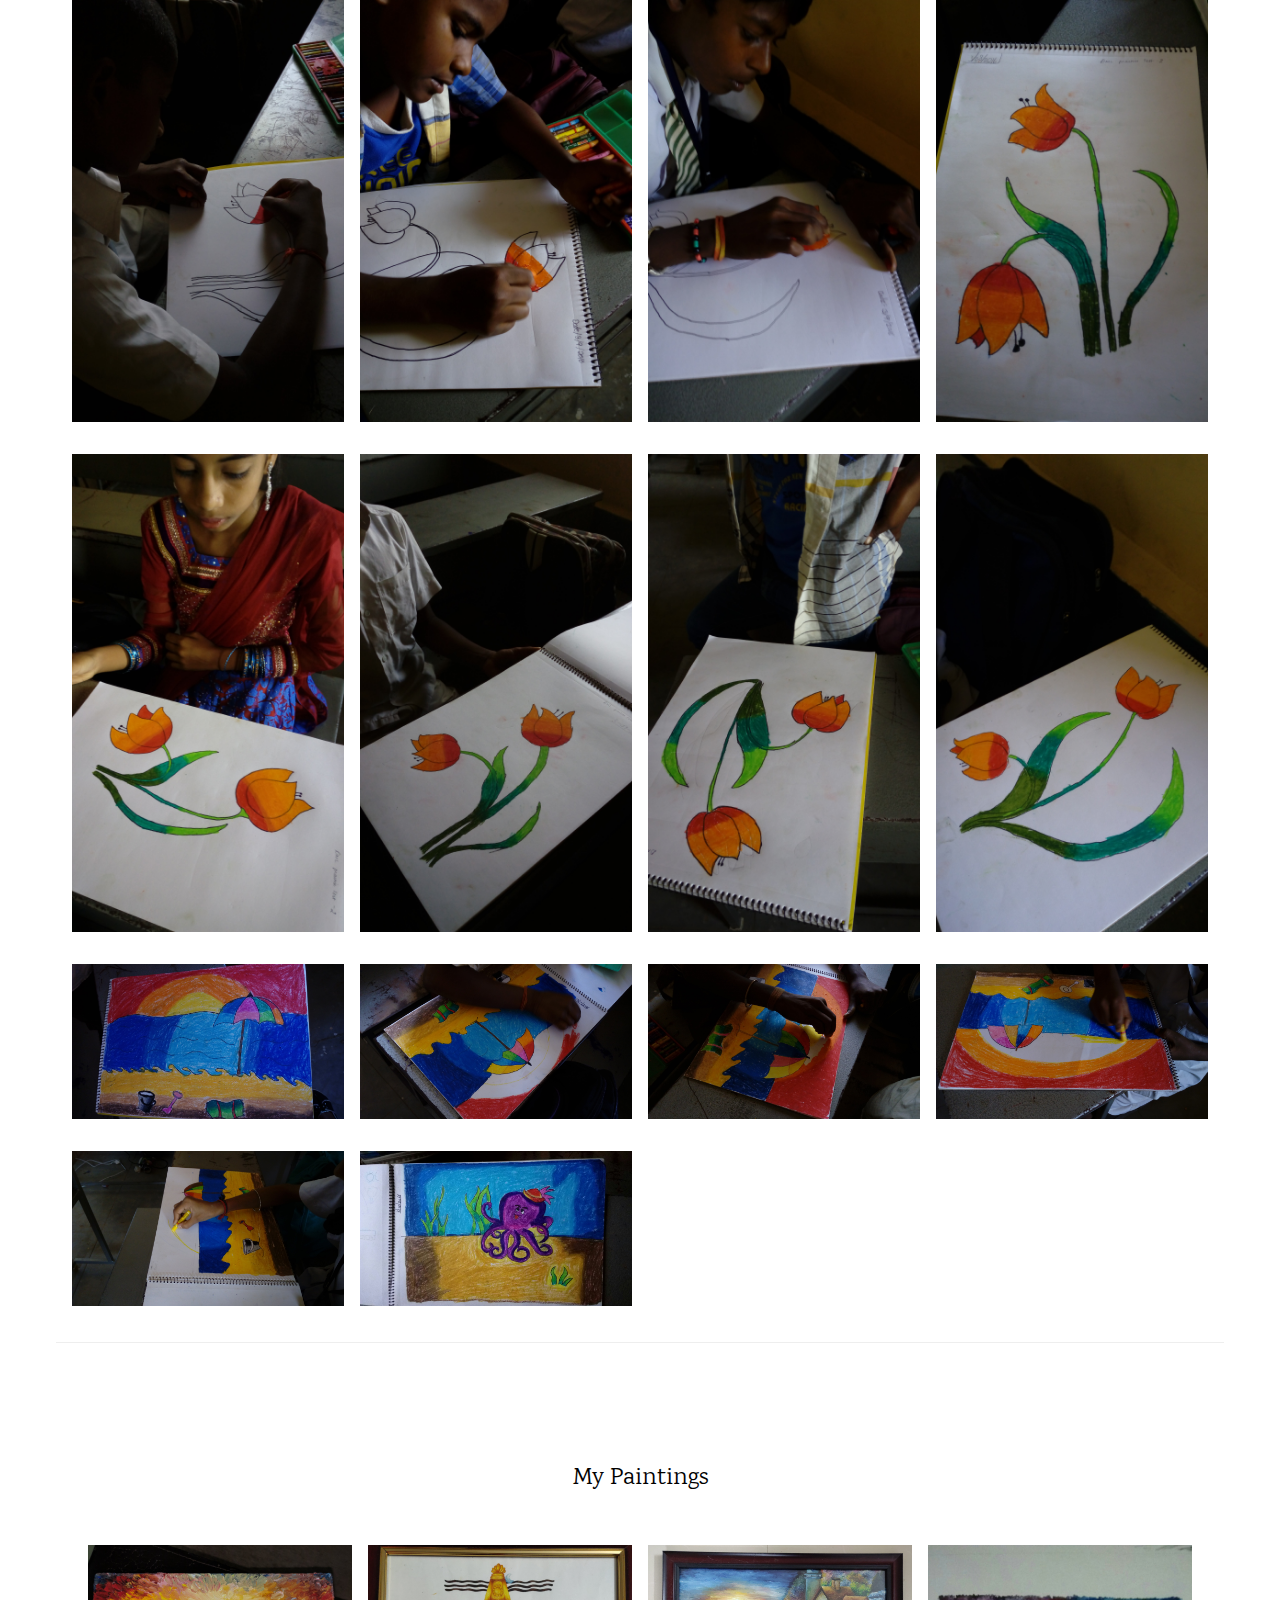
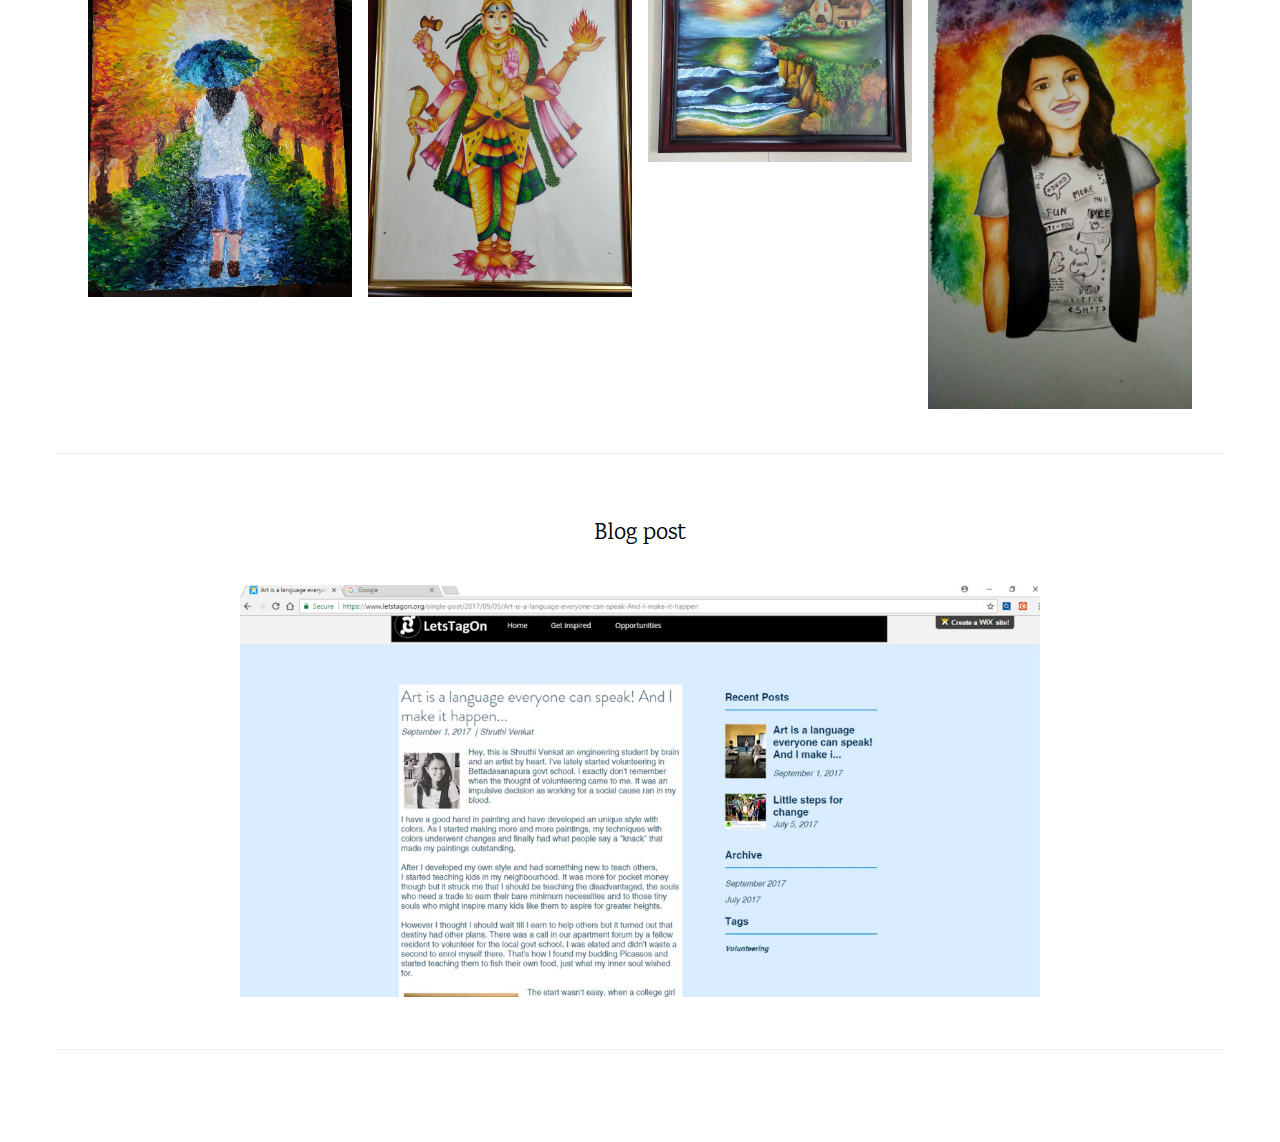
<file: Shruthi_as_an_Art_Tutor.html>
<!DOCTYPE html>
<html>
<head>
<title>Shruthi as an Art Tutor</title>
<meta charset="UTF-8">
<meta name="viewport" content="width=device-width, initial-scale=1">
<link rel="stylesheet" href="https://www.w3schools.com/w3css/4/w3.css">
<link rel="stylesheet" href="https://fonts.googleapis.com/css?family=Karma">
<style>
body,h1,h2,h3,h4,h5,h6 {font-family: "Karma", sans-serif}
.w3-bar-block .w3-bar-item {padding:20px}
</style>
</head>
<body>

<!-- Sidebar (hidden by default) -->
<nav class="w3-sidebar w3-bar-block w3-card w3-top w3-xlarge w3-animate-left" style="display:none;z-index:2;width:40%;min-width:300px" id="mySidebar">
  <a href="javascript:void(0)" onclick="w3_close()"
  class="w3-bar-item w3-button">Close Menu</a>
  <a href="https://shruthivenkat.github.io/" onclick="w3_close()" class="w3-bar-item w3-button">Home</a>
  <a href="#food" onclick="w3_close()" class="w3-bar-item w3-button">Art Classes</a>
  <a href="#my_painting" onclick="w3_close()" class="w3-bar-item w3-button">My Paintings</a>
  <a href="#blog" onclick="w3_close()" class="w3-bar-item w3-button">Blog</a>
</nav>

<!-- Top menu -->
<div class="w3-top">
  <div class="w3-white w3-xlarge" style="max-width:1200px;margin:auto">
    <div class="w3-button w3-padding-16 w3-left" onclick="w3_open()">☰</div>
    <!-- <div class="w3-right w3-padding-16">Mail</div> -->
    <div class="w3-center w3-padding-16">Shruthi Venkatachalam as an Art tutor</div>
  </div>
</div>
  



<!-- !PAGE CONTENT! -->
<div class="w3-main w3-content w3-padding w3-center" style="max-width:1200px;margin-top:100px">
  <h3>Art Classes for under priviledged kids</h3><br>

  <p> Art classes are important for underprivileged kids in rural parts of the country as they provide a creative outlet and can have a positive impact on their overall development. As a volunteer teacher, I have had the opportunity to work with underprivileged kids from the rural areas and have seen firsthand the benefits that art education can bring.</p>
<p>
Through my teaching experiences, I have been able to identify and nurture the genuine artistic talent of a few of my pupils. This has inspired their parents to invest in their higher education, something they may not have otherwise considered. In addition to encouraging their artistic pursuits, art education has also had a positive impact on their overall development, as it helps to improve their problem-solving skills, critical thinking, and creativity.</p>
<p>
In addition to teaching art classes, I have also had the opportunity to work with a team of volunteers to help paint and clean the school, giving it a new look and making it a better place to learn. This experience has not only helped to improve the physical environment of the school, but it has also fostered a sense of community and collaboration among the students and volunteers.</p>
<p>
Overall, my experiences as a volunteer art teacher have been extremely rewarding and have highlighted the importance of art education for underprivileged kids in rural areas. Art classes provide a creative outlet for these kids and can have a positive impact on their overall development. By investing in art education, we can help to cultivate the talent and potential of these young students and give them the opportunity to reach their full potential.</p>
  <!-- First Photo Grid-->
  <div class="w3-row-padding w3-padding-16 w3-center" id="food">
    <div class="w3-quarter">
      <img src="./images/bd1.jpg" alt="Sandwich" style="width:100%">
      <!-- <h3>The Perfect Sandwich, A Real NYC Classic</h3>
      <p>Just some random text, lorem ipsum text praesent tincidunt ipsum lipsum.</p> -->
    </div>
    <div class="w3-quarter">
      <img src="./images/bd2.jpg" alt="Steak" style="width:100%">
      <!-- <h3>Let Me Tell You About This Steak</h3>
      <p>Once again, some random text to lorem lorem lorem lorem ipsum text praesent tincidunt ipsum lipsum.</p> -->
    </div>
    <div class="w3-quarter">
      <img src="./images/bd3.jpg" alt="Cherries" style="width:100%">
      <!-- <h3>Cherries, interrupted</h3>
      <p>Lorem ipsum text praesent tincidunt ipsum lipsum.</p>
      <p>What else?</p> -->
    </div>
    <div class="w3-quarter">
      <img src="./images/bd4.jpg" alt="Pasta and Wine" style="width:100%">
<!--       <h3>Once Again, Robust Wine and Vegetable Pasta</h3>
      <p>Lorem ipsum text praesent tincidunt ipsum lipsum.</p> -->
    </div>
  </div>
  
  <!-- Second Photo Grid-->
  <div class="w3-row-padding w3-padding-16 w3-center">
    <div class="w3-quarter">
      <img src="./images/bd5.jpg" alt="Popsicle" style="width:100%">
<!--       <h3>All I Need Is a Popsicle</h3>
      <p>Lorem ipsum text praesent tincidunt ipsum lipsum.</p> -->
    </div>
    <div class="w3-quarter">
      <img src="./images/bd6.jpg" alt="Salmon" style="width:100%">
<!--       <h3>Salmon For Your Skin</h3>
      <p>Once again, some random text to lorem lorem lorem lorem ipsum text praesent tincidunt ipsum lipsum.</p> -->
    </div>
    <div class="w3-quarter">
      <img src="./images/bd7.jpg" alt="Sandwich" style="width:100%">
<!--       <h3>The Perfect Sandwich, A Real Classic</h3>
      <p>Just some random text, lorem ipsum text praesent tincidunt ipsum lipsum.</p> -->
    </div>
    <div class="w3-quarter">
      <img src="./images/bd8.jpg" alt="Croissant" style="width:100%">
<!--       <h3>Le French</h3>
      <p>Lorem lorem lorem lorem ipsum text praesent tincidunt ipsum lipsum.</p> -->
    </div>
  </div>


  <!-- Second Photo Grid-->
  <div class="w3-row-padding w3-padding-16 w3-center">
    <div class="w3-quarter">
      <img src="./images/bd9.jpg" alt="Popsicle" style="width:100%">
<!--       <h3>All I Need Is a Popsicle</h3>
      <p>Lorem ipsum text praesent tincidunt ipsum lipsum.</p> -->
    </div>
    <div class="w3-quarter">
      <img src="./images/bd10.jpg" alt="Salmon" style="width:100%">
<!--       <h3>Salmon For Your Skin</h3>
      <p>Once again, some random text to lorem lorem lorem lorem ipsum text praesent tincidunt ipsum lipsum.</p> -->
    </div>
    <div class="w3-quarter">
      <img src="./images/bd11.jpg" alt="Sandwich" style="width:100%">
<!--       <h3>The Perfect Sandwich, A Real Classic</h3>
      <p>Just some random text, lorem ipsum text praesent tincidunt ipsum lipsum.</p> -->
    </div>
    <div class="w3-quarter">
      <img src="./images/bd12.jpg" alt="Croissant" style="width:100%">
<!--       <h3>Le French</h3>
      <p>Lorem lorem lorem lorem ipsum text praesent tincidunt ipsum lipsum.</p> -->
    </div>
  </div>


  <div class="w3-row-padding w3-padding-16 w3-center">
    <div class="w3-quarter">
      <img src="./images/bd13.jpg" alt="Popsicle" style="width:100%">
<!--       <h3>All I Need Is a Popsicle</h3>
      <p>Lorem ipsum text praesent tincidunt ipsum lipsum.</p> -->
    </div>
    <div class="w3-quarter">
      <img src="./images/bd14.jpg" alt="Salmon" style="width:100%">
<!--       <h3>Salmon For Your Skin</h3>
      <p>Once again, some random text to lorem lorem lorem lorem ipsum text praesent tincidunt ipsum lipsum.</p> -->
    </div>
    <div class="w3-quarter">
      <img src="./images/bd15.jpg" alt="Sandwich" style="width:100%">
<!--       <h3>The Perfect Sandwich, A Real Classic</h3>
      <p>Just some random text, lorem ipsum text praesent tincidunt ipsum lipsum.</p> -->
    </div>
    <div class="w3-quarter">
      <img src="./images/bd16.jpg" alt="Croissant" style="width:100%">
<!--       <h3>Le French</h3>
      <p>Lorem lorem lorem lorem ipsum text praesent tincidunt ipsum lipsum.</p> -->
    </div>
  </div>

  <div class="w3-row-padding w3-padding-16 w3-center">
    <div class="w3-quarter">
      <img src="./images/bd17.jpg" alt="Popsicle" style="width:100%">
<!--       <h3>All I Need Is a Popsicle</h3>
      <p>Lorem ipsum text praesent tincidunt ipsum lipsum.</p> -->
    </div>
    <div class="w3-quarter">
      <img src="./images/bd19.jpg" alt="Salmon" style="width:100%">
<!--       <h3>Salmon For Your Skin</h3>
      <p>Once again, some random text to lorem lorem lorem lorem ipsum text praesent tincidunt ipsum lipsum.</p> -->
    </div>
    <div class="w3-quarter">
      <img src="./images/bd20.jpg" alt="Sandwich" style="width:100%">
<!--       <h3>The Perfect Sandwich, A Real Classic</h3>
      <p>Just some random text, lorem ipsum text praesent tincidunt ipsum lipsum.</p> -->
    </div>
    <div class="w3-quarter">
      <img src="./images/bd21.jpg" alt="Croissant" style="width:100%">
<!--       <h3>Le French</h3>
      <p>Lorem lorem lorem lorem ipsum text praesent tincidunt ipsum lipsum.</p> -->
    </div>
  </div>



  <div class="w3-row-padding w3-padding-16 w3-center">
    <div class="w3-quarter">
      <img src="./images/bd22.jpg" alt="Popsicle" style="width:100%">
<!--       <h3>All I Need Is a Popsicle</h3>
      <p>Lorem ipsum text praesent tincidunt ipsum lipsum.</p> -->
    </div>
    <div class="w3-quarter">
      <img src="./images/bd23.jpg" alt="Salmon" style="width:100%">
     <!--  <h3>Salmon For Your Skin</h3>
      <p>Once again, some random text to lorem lorem lorem lorem ipsum text praesent tincidunt ipsum lipsum.</p> -->
    </div>
  </div>

  <hr id="my_painting">
      <div class="w3-main w3-content w3-padding w3-center" style="max-width:1200px;margin-top:100px">
      <h3>My Paintings</h3><br>
        <!-- First Photo Grid-->
        <div class="w3-row-padding w3-padding-16 w3-center" id="food">
          <div class="w3-quarter">
            <img src="./images/my_paint1.jpg" alt="Sandwich" style="width:100%">
            <!-- <h3>The Perfect Sandwich, A Real NYC Classic</h3>
            <p>Just some random text, lorem ipsum text praesent tincidunt ipsum lipsum.</p> -->
          </div>
          <div class="w3-quarter">
            <img src="./images/my_paint2.jpg" alt="Steak" style="width:100%">
            <!-- <h3>Let Me Tell You About This Steak</h3>
            <p>Once again, some random text to lorem lorem lorem lorem ipsum text praesent tincidunt ipsum lipsum.</p> -->
          </div>
          <div class="w3-quarter">
            <img src="./images/my_paint3.jpg" alt="Cherries" style="width:100%">
            <!-- <h3>Cherries, interrupted</h3>
            <p>Lorem ipsum text praesent tincidunt ipsum lipsum.</p>
            <p>What else?</p> -->
          </div>
          <div class="w3-quarter">
            <img src="./images/my_paint4.jpg" alt="Pasta and Wine" style="width:100%">
      <!--       <h3>Once Again, Robust Wine and Vegetable Pasta</h3>
            <p>Lorem ipsum text praesent tincidunt ipsum lipsum.</p> -->
          </div>
        </div>

      </div>
  </hr>


  <hr id="blog">

  <!-- About Section -->

    <div class="w3-container w3-padding-32 w3-center">  
    <h3>Blog post</h3><br>
    <img src="./images/blog.png" alt="Me" class="w3-image" style="display:block;margin:auto" width="800" height="533">
    <!-- <div class="w3-padding-32">
      <h4><b>I am Who I Am!</b></h4>
      <h6><i>With Passion For Real, Good Art</i></h6>
      <p>Just me, myself and I, exploring the universe of unknownment. I have a heart of love and an interest of lorem ipsum and mauris neque quam blog. I want to share my world with you. Praesent tincidunt sed tellus ut rutrum. Sed vitae justo condimentum, porta lectus vitae, ultricies congue gravida diam non fringilla. Praesent tincidunt sed tellus ut rutrum. Sed vitae justo condimentum, porta lectus vitae, ultricies congue gravida diam non fringilla.</p>
    </div> -->
  </div>



  <hr>
  
  <!-- Footer -->
  <footer class="w3-row-padding w3-padding-32">
    <!-- <div class="w3-third">
      <h3>FOOTER</h3>
      <p>Praesent tincidunt sed tellus ut rutrum. Sed vitae justo condimentum, porta lectus vitae, ultricies congue gravida diam non fringilla.</p>
      <p>Powered by <a href="https://www.w3schools.com/w3css/default.asp" target="_blank">w3.css</a></p>
    </div>
  
    <div class="w3-third">
      <h3>BLOG POSTS</h3>
      <ul class="w3-ul w3-hoverable">
        <li class="w3-padding-16">
          <img src="/w3images/workshop.jpg" class="w3-left w3-margin-right" style="width:50px">
          <span class="w3-large">Lorem</span><br>
          <span>Sed mattis nunc</span>
        </li>
        <li class="w3-padding-16">
          <img src="/w3images/gondol.jpg" class="w3-left w3-margin-right" style="width:50px">
          <span class="w3-large">Ipsum</span><br>
          <span>Praes tinci sed</span>
        </li> 
      </ul>
    </div> -->

<!--     <div class="w3-third w3-serif">
      <h3>POPULAR TAGS</h3>
      <p>
        <span class="w3-tag w3-black w3-margin-bottom">Travel</span> <span class="w3-tag w3-dark-grey w3-small w3-margin-bottom">New York</span> <span class="w3-tag w3-dark-grey w3-small w3-margin-bottom">Dinner</span>
        <span class="w3-tag w3-dark-grey w3-small w3-margin-bottom">Salmon</span> <span class="w3-tag w3-dark-grey w3-small w3-margin-bottom">France</span> <span class="w3-tag w3-dark-grey w3-small w3-margin-bottom">Drinks</span>
        <span class="w3-tag w3-dark-grey w3-small w3-margin-bottom">Ideas</span> <span class="w3-tag w3-dark-grey w3-small w3-margin-bottom">Flavors</span> <span class="w3-tag w3-dark-grey w3-small w3-margin-bottom">Cuisine</span>
        <span class="w3-tag w3-dark-grey w3-small w3-margin-bottom">Chicken</span> <span class="w3-tag w3-dark-grey w3-small w3-margin-bottom">Dressing</span> <span class="w3-tag w3-dark-grey w3-small w3-margin-bottom">Fried</span>
        <span class="w3-tag w3-dark-grey w3-small w3-margin-bottom">Fish</span> <span class="w3-tag w3-dark-grey w3-small w3-margin-bottom">Duck</span>
      </p>
    </div> -->
  </footer>

<!-- End page content -->
</div>

<script>
// Script to open and close sidebar
function w3_open() {
  document.getElementById("mySidebar").style.display = "block";
}
 
function w3_close() {
  document.getElementById("mySidebar").style.display = "none";
}
</script>

</body>
</html>
</file>
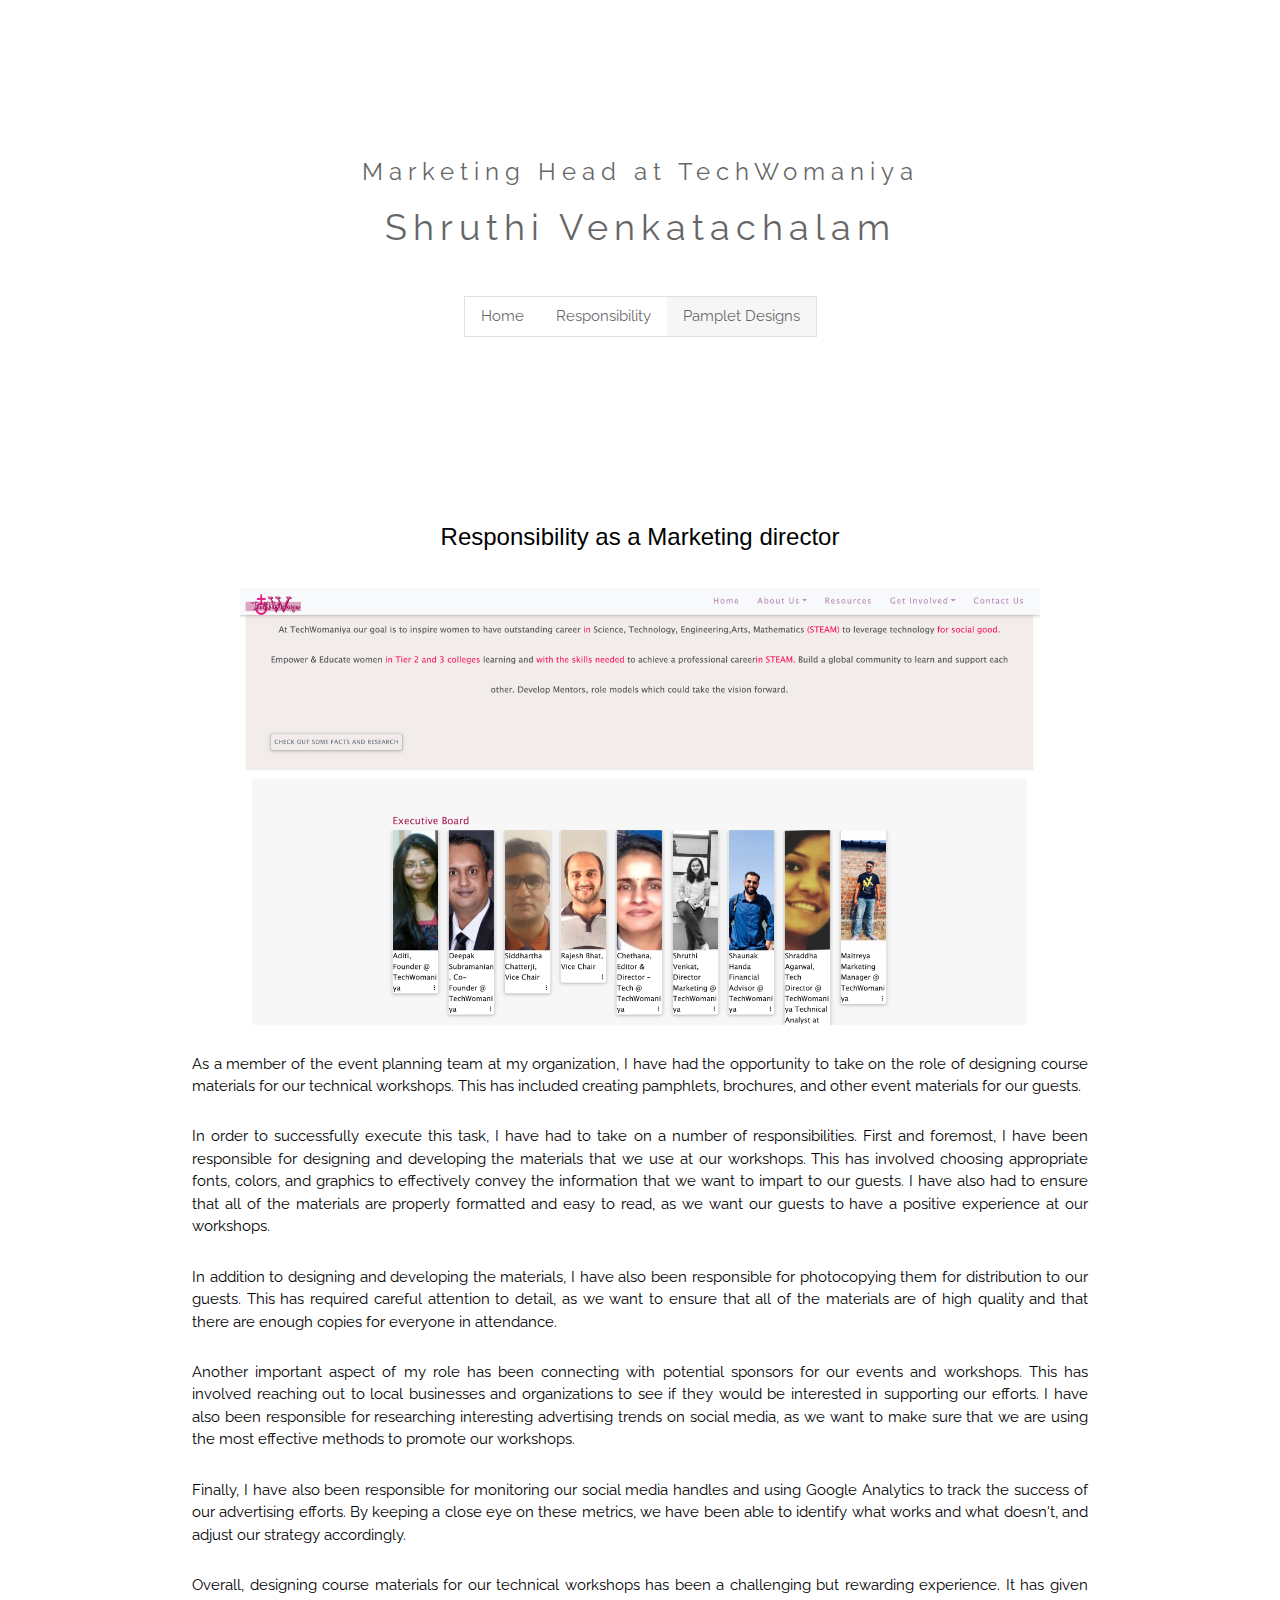
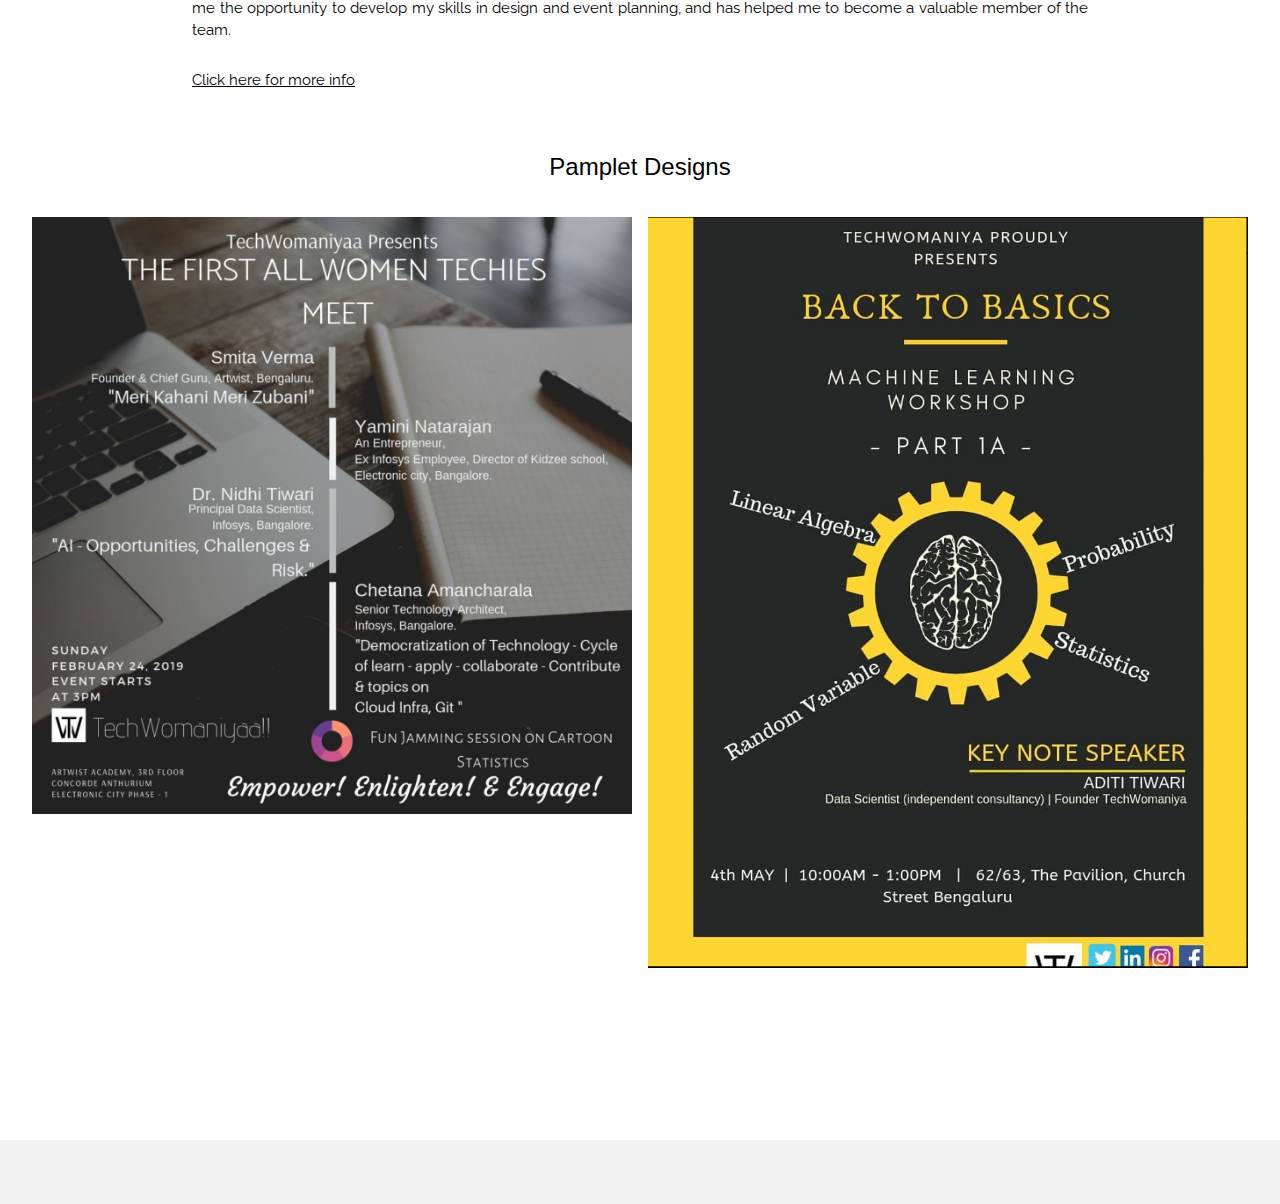
<file: Shruthi_in_TechWomaniya.html>
<!DOCTYPE html>
<html>
<head>
<title>W3.CSS Template</title>
<meta charset="UTF-8">
<meta name="viewport" content="width=device-width, initial-scale=1">
<link rel="stylesheet" href="https://www.w3schools.com/w3css/4/w3.css">
<link rel="stylesheet" href="https://fonts.googleapis.com/css?family=Raleway">
<link rel="stylesheet" href="https://cdnjs.cloudflare.com/ajax/libs/font-awesome/4.7.0/css/font-awesome.min.css">
<style>
body,h1 {font-family: "Raleway", Arial, sans-serif}
h1 {letter-spacing: 6px}
.w3-row-padding img {margin-bottom: 12px}
</style>
</head>
<body>

<!-- !PAGE CONTENT! -->
<div class="w3-content" style="max-width:1500px">

<!-- Header -->
<header class="w3-panel w3-center w3-opacity" style="padding:128px 16px">
  <h1 class="w3-xlarge">Marketing Head at TechWomaniya</h1>
  <h1>Shruthi Venkatachalam</h1>
  
  <div class="w3-padding-32">
    <div class="w3-bar w3-border">
      <a href="https://shruthivenkat.github.io/" class="w3-bar-item w3-button">Home</a>
      <a href="#" class="w3-bar-item w3-button">Responsibility</a>
      <a href="#" class="w3-bar-item w3-button w3-light-grey">Pamplet Designs</a>
     <!-- <a href="#" class="w3-bar-item w3-button">Contact</a>
      <a href="#" class="w3-bar-item w3-button w3-hide-small">Weddings</a> -->
    </div>
  </div>
</header>


  <div class="container">
    <div class="col-md-12 center"> 
    <h3 style="text-align: -webkit-center;">Responsibility as a Marketing director</h3><br>
    <img src="./images/team.png" alt="Me" class="w3-image" style="display:block;margin:auto" width="800" height="533">
    <div class="dash animated fadeIn" ></div>
      <p class="concealed visible animated fadeInUp" >
        <p class="padded" style="text-align: justify;    padding-left: 15%;
    padding-right: 15%;
    padding-top: 1%;">
      
        As a member of the event planning team at my organization, I have had the opportunity to take on the role of designing course materials for our technical workshops. This has included creating pamphlets, brochures, and other event materials for our guests.
      </p>
<p class="padded" style="text-align: justify;    padding-left: 15%;
    padding-right: 15%;
    padding-top: 1%;">
In order to successfully execute this task, I have had to take on a number of responsibilities. First and foremost, I have been responsible for designing and developing the materials that we use at our workshops. This has involved choosing appropriate fonts, colors, and graphics to effectively convey the information that we want to impart to our guests. I have also had to ensure that all of the materials are properly formatted and easy to read, as we want our guests to have a positive experience at our workshops.
</p>
<p class="padded" style="text-align: justify;    padding-left: 15%;
    padding-right: 15%;
    padding-top: 1%;">
In addition to designing and developing the materials, I have also been responsible for photocopying them for distribution to our guests. This has required careful attention to detail, as we want to ensure that all of the materials are of high quality and that there are enough copies for everyone in attendance.
</p>
<p class="padded" style="text-align: justify;    padding-left: 15%;
    padding-right: 15%;
    padding-top: 1%;">
Another important aspect of my role has been connecting with potential sponsors for our events and workshops. This has involved reaching out to local businesses and organizations to see if they would be interested in supporting our efforts. I have also been responsible for researching interesting advertising trends on social media, as we want to make sure that we are using the most effective methods to promote our workshops.
</p>
<p class="padded" style="text-align: justify;    padding-left: 15%;
    padding-right: 15%;
    padding-top: 1%;">
Finally, I have also been responsible for monitoring our social media handles and using Google Analytics to track the success of our advertising efforts. By keeping a close eye on these metrics, we have been able to identify what works and what doesn't, and adjust our strategy accordingly.
</p><p class="padded" style="text-align: justify;    padding-left: 15%;
    padding-right: 15%;
    padding-top: 1%;">
Overall, designing course materials for our technical workshops has been a challenging but rewarding experience. It has given me the opportunity to develop my skills in design and event planning, and has helped me to become a valuable member of the team.
      </p>
      <p class="padded" style="text-align: justify;    padding-left: 15%;
    padding-right: 15%;
    padding-top: 1%;"><a href="https://techwomaniya.github.io/index.html">Click here for more info</a></p>
    </div>
  </div>



  <div class="w3-container w3-padding-32 w3-center">  
    <h3>Pamplet Designs</h3><br>

    <!-- Photo Grid -->
    <div class="w3-row-padding" style="margin-bottom:128px">
      <div class="w3-half">
        <img src="./images/temp1.png" style="width:100%">
      </div>

      <div class="w3-half">
        <img src="./images/temp2.png" style="width:100%">
      </div>
    </div>
</div>
  
<!-- End Page Content -->
</div>

<!-- Footer -->
<footer class="w3-container w3-padding-32 w3-light-grey "> 
<!--   <i class="fa fa-facebook-official w3-hover-opacity"></i>
  <i class="fa fa-instagram w3-hover-opacity"></i>
  <i class="fa fa-snapchat w3-hover-opacity"></i>
  <i class="fa fa-pinterest-p w3-hover-opacity"></i>
  <i class="fa fa-twitter w3-hover-opacity"></i>
  <i class="fa fa-linkedin w3-hover-opacity"></i> -->
  <!-- <p>Powered by <a href="https://www.w3schools.com/w3css/default.asp" target="_blank" class="w3-hover-text-green">w3.css</a></p> -->
</footer>

</body>
</html>
</file>
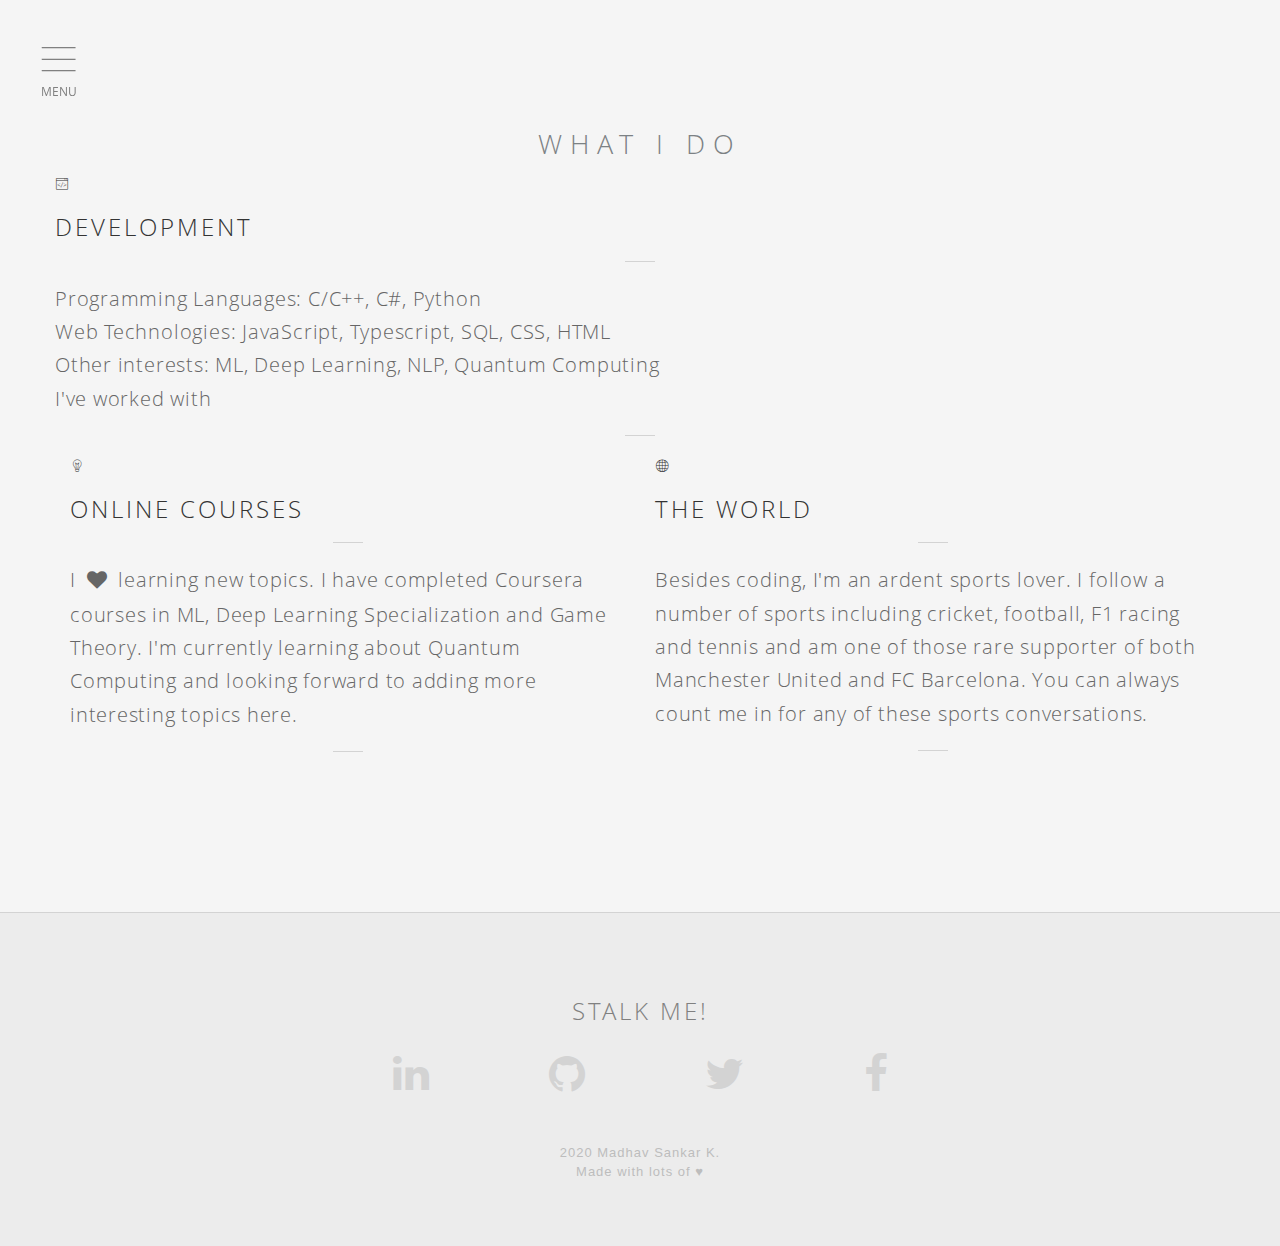
<file: resume/index1.html>
﻿<!DOCTYPE html>
<html lang="en" class=" js rgba backgroundsize cssanimations cssgradients csstransforms fontface">
  <!--<![endif]-->
<head>
    <meta http-equiv="Content-Type" content="text/html; charset=UTF-8">
    <title>Madhav | madhavsankar</title>

    <meta charset="utf-8">
    <meta http-equiv="X-UA-Compatible" content="IE=edge">
    <meta name="viewport" content="width=device-width, initial-scale=1">
    <meta name="description" content="Madhav Sankar K - Personal website">
    <meta name="keywords" content="Madhav, Madhav Sankar, Madhav Sankar K, Madhav Sankar Krishnakumar, madhavsankar, portfolio, site">

    <link rel="stylesheet" href="../css/bootstrap.min.css">
    <link rel="stylesheet" href="../css/animate.min.css">
    <link href="../css/font-awesome.min.css" rel="stylesheet">
    <link rel="icon" type="image/x-icon" href="images/favicon.ico">
    <link rel="stylesheet" href="../css/main.min.css">
    <link rel="stylesheet" href="../css/home.css">
    <link rel="stylesheet" href="../css/overrides.css">
    <link rel="stylesheet" href="../css/nojs.css">

    <script src="../js/jquery.min.js"></script>
    <script src="../js/viewportchecker.js"></script>
    <script src="../js/typed.min.js"></script>
    <script src="../js/pushy.min.js"></script>
    <script src="../js/modernizr.js"></script>
    <script src="../js/main.js"></script>


</head>
    <body class="">
      <section class="navigation">
  <a id="navicon" class="animated fadeInLeft closed menu-btn"></a>

  <div id="" class="nav pushy pushy-left">
    <ul>
      <li>
        <a class="introduction" href="https://madhavsankar.github.io/">
          <i class="fa fa-angle-up"></i>Introduction
        </a>
      </li>

      <li>
        <a class="about" href="https://madhavsankar.github.io/">
          <i class="fa fa-user"></i>Who I am
        </a>
      </li>

      <li>
        <a class="interests" href="https://madhavsankar.github.io/">
          <i class="fa fa-code"></i>What I do
        </a>
      </li>

      <li>
        <a class="work" href="https://madhavsankar.github.io/">
          <i class="fa fa-suitcase"></i>What I've done
        </a>
      </li>

      <li>
        <a class="contact" href="https://madhavsankar.github.io/">
          <i class="fa fa-paper-plane"></i>Contact
        </a>
      </li>
    </ul>

    <div class="dash"></div>

    <ul>
      <li>
        <a href="#"><i class="fa fa-book"></i>Blog</a>
      </li>
      <li>
        <a href="./resume/Resume.pdf"><i class="fa fa-file"></i>Resume</a>
      </li>
    </ul>
  </div>
</section>

<div class="site-overlay"></div>



      <section id="about">
          <div class="container">

              <h1 class="tabloid">What I do</h1>

              <div class="row">
                  <div class="concealed visible animated fadeInUp">
                      <div class="flaticon">
                          <i class="flaticon-codings1"></i>
                      </div>

                      <h3>Development</h3>

                      <div class="dash"></div>
                      <p class="light">
                          Programming Languages: C/C++, C#, Python<br />
                          Web Technologies: JavaScript, Typescript, SQL, CSS, HTML<br />
                          Other interests: ML, Deep Learning, NLP, Quantum Computing
                      </p>
                      <div>
                          <p>
                              I've worked with <font color="red"><span class="element"></span></font>
                          </p>
                      </div>

                      <div class="dash"></div>
                  </div>
              </div>

              <div class="row">
                  <div class="column col-md-6 concealed visible animated fadeInUp">
                      <div class="flaticon">
                          <i class="flaticon-bulb11"></i>
                      </div>

                      <h3>Online Courses</h3>

                      <div class="dash"></div>

                      <p>
                          I <span class="heart"></span> learning new topics. I have completed Coursera courses in ML, Deep Learning Specialization and Game Theory.
                          I'm currently learning about Quantum Computing and looking forward to adding more interesting topics here.
                      </p>

                      <div class="dash"></div>
                  </div>

                  <div class="column col-md-6 concealed visible animated fadeInUp">
                      <div class="flaticon">
                          <i class="flaticon-globe14"></i>
                      </div>

                      <h3>The World</h3>

                      <div class="dash"></div>

                      <p>
                          Besides coding, I'm an ardent sports lover. I follow a number of sports including cricket, football, F1 racing and tennis and am one of those rare supporter of both Manchester United and FC Barcelona. You can always count me in for any of these sports conversations.
                      </p>

                      <div class="dash"></div>
                  </div>
              </div>

          </div>
</section>


  <section id="footer">
      <div class="container">
          <h3>Stalk me!</h3>

          <ul>
              <li class="linkedin">
                  <a href="https://www.linkedin.com/in/madhavsankar/">
                      <i class="fa fa-linkedin"></i>
                      <p>Linkedin</p>
                  </a>
              </li>
              <li class="github">
                  <a href="https://github.com/madhavsankar">
                      <i class="fa fa-github"></i>
                      <p>GitHub</p>
                  </a>
              </li>

              <li class="twitter">
                  <a href="https://twitter.com/Madhav_97">
                      <i class="fa fa-twitter"></i>
                      <p>Twitter</p>
                  </a>
              </li>

              <li class="facebook">
                  <a href="https://www.facebook.com/madhav.sankar.33">
                      <i class="fa fa-facebook"></i>
                      <p>Facebook</p>
                  </a>
              </li>
          </ul>

          <div class="license">
              2020 Madhav Sankar K.
              <br />
              Made with lots of &hearts;
          </div>


      </div>
</section>

</body>

</html>
</file>
<file: css/home.css>
@import url("../css/google-fonts.css");
.tabloid, .dash, .dots, .brand h1, .brand h2, #introduction .chevron, #about h1, #interests p, #contact p, #contact .paperplane, #quote .author, #footer ul { display: table; margin: 0 auto; }

.center { text-align: center; }

.transition { -webkit-transition: all .3s ease-in-out; transition: all .3s ease-in-out; }

.visible { visibility: visible !important; }

.concealed { visibility: hidden; }

.underlined { padding-bottom: 1px; border-bottom-width: 1.5px; border-bottom-style: solid; }

.heart { margin: 0 5px; display: inline-block; font-family: FontAwesome; -webkit-font-smoothing: antialiased; -moz-osx-font-smoothing: grayscale; }
.heart:before { content: "\f004"; }

.dash { height: 1px; width: 30px; background: black; margin: 20px auto; }

.dots { margin: 20px auto 30px; }
.dots i { margin-right: 10px; font-size: 0.7em; color: #e8e8e8; }
.dots:last-child { margin-right: 0; }

@font-face { font-family: "Flaticon"; src: url("flaticon.eot"); src: url("flaticon.eot#iefix") format("embedded-opentype"), url("flaticon.woff") format("woff"), url("flaticon.ttf") format("truetype"), url("flaticon.svg") format("svg"); font-weight: normal; font-style: normal; }
[class^="flaticon-"]:before, [class*=" flaticon-"]:before, [class^="flaticon-"]:after, [class*=" flaticon-"]:after { font-family: Flaticon; font-style: normal; }

.flaticon-201:before { content: "\e000"; }

.flaticon-2424:before { content: "\e001"; }

.flaticon-add62:before { content: "\e002"; }

.flaticon-add63:before { content: "\e003"; }

.flaticon-add64:before { content: "\e004"; }

.flaticon-address16:before { content: "\e005"; }

.flaticon-aim2:before { content: "\e006"; }

.flaticon-alarm17:before { content: "\e007"; }

.flaticon-align10:before { content: "\e008"; }

.flaticon-align13:before { content: "\e009"; }

.flaticon-amex1:before { content: "\e00a"; }

.flaticon-anchor13:before { content: "\e00b"; }

.flaticon-anchor14:before { content: "\e00c"; }

.flaticon-arrow392:before { content: "\e00d"; }

.flaticon-arrow393:before { content: "\e00e"; }

.flaticon-arrow394:before { content: "\e00f"; }

.flaticon-arrow395:before { content: "\e010"; }

.flaticon-arrow396:before { content: "\e011"; }

.flaticon-arrow397:before { content: "\e012"; }

.flaticon-arrow398:before { content: "\e013"; }

.flaticon-arrow399:before { content: "\e014"; }

.flaticon-arrow400:before { content: "\e015"; }

.flaticon-arrow401:before { content: "\e016"; }

.flaticon-arrow402:before { content: "\e017"; }

.flaticon-arrow403:before { content: "\e018"; }

.flaticon-arrow404:before { content: "\e019"; }

.flaticon-arrow405:before { content: "\e01a"; }

.flaticon-arrow406:before { content: "\e01b"; }

.flaticon-arrow407:before { content: "\e01c"; }

.flaticon-arrow408:before { content: "\e01d"; }

.flaticon-arrow409:before { content: "\e01e"; }

.flaticon-arrow410:before { content: "\e01f"; }

.flaticon-arrow411:before { content: "\e020"; }

.flaticon-arrow412:before { content: "\e021"; }

.flaticon-arrow413:before { content: "\e022"; }

.flaticon-arrow414:before { content: "\e023"; }

.flaticon-arrow415:before { content: "\e024"; }

.flaticon-arrow416:before { content: "\e025"; }

.flaticon-arrow417:before { content: "\e026"; }

.flaticon-arrow418:before { content: "\e027"; }

.flaticon-arrow419:before { content: "\e028"; }

.flaticon-arrow420:before { content: "\e029"; }

.flaticon-arrow421:before { content: "\e02a"; }

.flaticon-arrow422:before { content: "\e02b"; }

.flaticon-arrow423:before { content: "\e02c"; }

.flaticon-arrow424:before { content: "\e02d"; }

.flaticon-arrow425:before { content: "\e02e"; }

.flaticon-arrow426:before { content: "\e02f"; }

.flaticon-arrow427:before { content: "\e030"; }

.flaticon-arrow428:before { content: "\e031"; }

.flaticon-arrow429:before { content: "\e032"; }

.flaticon-arrow430:before { content: "\e033"; }

.flaticon-arrow431:before { content: "\e034"; }

.flaticon-arrow432:before { content: "\e035"; }

.flaticon-arrow433:before { content: "\e036"; }

.flaticon-arrows51:before { content: "\e037"; }

.flaticon-arrows52:before { content: "\e038"; }

.flaticon-arrows53:before { content: "\e039"; }

.flaticon-arrows54:before { content: "\e03a"; }

.flaticon-arrows55:before { content: "\e03b"; }

.flaticon-arrows56:before { content: "\e03c"; }

.flaticon-attachment7:before { content: "\e03d"; }

.flaticon-automated2:before { content: "\e03e"; }

.flaticon-backward1:before { content: "\e03f"; }

.flaticon-bars6:before { content: "\e040"; }

.flaticon-basket9:before { content: "\e041"; }

.flaticon-battery69:before { content: "\e042"; }

.flaticon-battery70:before { content: "\e043"; }

.flaticon-battery71:before { content: "\e044"; }

.flaticon-battery72:before { content: "\e045"; }

.flaticon-bell6:before { content: "\e046"; }

.flaticon-black179:before { content: "\e047"; }

.flaticon-black180:before { content: "\e048"; }

.flaticon-black181:before { content: "\e049"; }

.flaticon-bluetooth8:before { content: "\e04a"; }

.flaticon-book82:before { content: "\e04b"; }

.flaticon-bottom4:before { content: "\e04c"; }

.flaticon-box33:before { content: "\e04d"; }

.flaticon-box34:before { content: "\e04e"; }

.flaticon-brain1:before { content: "\e04f"; }

.flaticon-briefcase9:before { content: "\e050"; }

.flaticon-bulb11:before { content: "\e051"; }

.flaticon-bullet3:before { content: "\e052"; }

.flaticon-bullet4:before { content: "\e053"; }

.flaticon-buy4:before { content: "\e054"; }

.flaticon-calendar47:before { content: "\e055"; }

.flaticon-calendar48:before { content: "\e056"; }

.flaticon-calendar49:before { content: "\e057"; }

.flaticon-call10:before { content: "\e058"; }

.flaticon-call11:before { content: "\e059"; }

.flaticon-call12:before { content: "\e05a"; }

.flaticon-call13:before { content: "\e05b"; }

.flaticon-camcorder2:before { content: "\e05c"; }

.flaticon-camcorder3:before { content: "\e05d"; }

.flaticon-camera39:before { content: "\e05e"; }

.flaticon-camera40:before { content: "\e05f"; }

.flaticon-camera41:before { content: "\e060"; }

.flaticon-camera42:before { content: "\e061"; }

.flaticon-cancel9:before { content: "\e062"; }

.flaticon-caution2:before { content: "\e063"; }

.flaticon-cello1:before { content: "\e064"; }

.flaticon-cent2:before { content: "\e065"; }

.flaticon-center3:before { content: "\e066"; }

.flaticon-cents1:before { content: "\e067"; }

.flaticon-certificate5:before { content: "\e068"; }

.flaticon-charging4:before { content: "\e069"; }

.flaticon-chat25:before { content: "\e06a"; }

.flaticon-chat26:before { content: "\e06b"; }

.flaticon-check25:before { content: "\e06c"; }

.flaticon-chronometer9:before { content: "\e06d"; }

.flaticon-cigarette3:before { content: "\e06e"; }

.flaticon-clapper2:before { content: "\e06f"; }

.flaticon-cloud79:before { content: "\e070"; }

.flaticon-cloud80:before { content: "\e071"; }

.flaticon-cloud81:before { content: "\e072"; }

.flaticon-cloud82:before { content: "\e073"; }

.flaticon-code7:before { content: "\e074"; }

.flaticon-code8:before { content: "\e075"; }

.flaticon-codings1:before { content: "\e076"; }

.flaticon-columns1:before { content: "\e077"; }

.flaticon-compact5:before { content: "\e078"; }

.flaticon-computer43:before { content: "\e079"; }

.flaticon-connecting7:before { content: "\e07a"; }

.flaticon-converging1:before { content: "\e07b"; }

.flaticon-correct7:before { content: "\e07c"; }

.flaticon-credit20:before { content: "\e07d"; }

.flaticon-credit21:before { content: "\e07e"; }

.flaticon-crop1:before { content: "\e07f"; }

.flaticon-cross37:before { content: "\e080"; }

.flaticon-curved6:before { content: "\e081"; }

.flaticon-delivery6:before { content: "\e082"; }

.flaticon-diagonal1:before { content: "\e083"; }

.flaticon-digital9:before { content: "\e084"; }

.flaticon-document55:before { content: "\e085"; }

.flaticon-document56:before { content: "\e086"; }

.flaticon-dollar76:before { content: "\e087"; }

.flaticon-dollar77:before { content: "\e088"; }

.flaticon-dollar78:before { content: "\e089"; }

.flaticon-dollars17:before { content: "\e08a"; }

.flaticon-download57:before { content: "\e08b"; }

.flaticon-drums1:before { content: "\e08c"; }

.flaticon-empty19:before { content: "\e08d"; }

.flaticon-equalizer2:before { content: "\e08e"; }

.flaticon-eye44:before { content: "\e08f"; }

.flaticon-eye45:before { content: "\e090"; }

.flaticon-female32:before { content: "\e091"; }

.flaticon-film21:before { content: "\e092"; }

.flaticon-film22:before { content: "\e093"; }

.flaticon-flag25:before { content: "\e094"; }

.flaticon-flashlight5:before { content: "\e095"; }

.flaticon-floppy9:before { content: "\e096"; }

.flaticon-flower17:before { content: "\e097"; }

.flaticon-folder59:before { content: "\e098"; }

.flaticon-folder60:before { content: "\e099"; }

.flaticon-forward5:before { content: "\e09a"; }

.flaticon-frame10:before { content: "\e09b"; }

.flaticon-frame11:before { content: "\e09c"; }

.flaticon-frame12:before { content: "\e09d"; }

.flaticon-full19:before { content: "\e09e"; }

.flaticon-funnel5:before { content: "\e09f"; }

.flaticon-globe14:before { content: "\e0a0"; }

.flaticon-graduates1:before { content: "\e0a1"; }

.flaticon-grocery9:before { content: "\e0a2"; }

.flaticon-harp1:before { content: "\e0a3"; }

.flaticon-headphone2:before { content: "\e0a4"; }

.flaticon-headset3:before { content: "\e0a5"; }

.flaticon-heart64:before { content: "\e0a6"; }

.flaticon-help10:before { content: "\e0a7"; }

.flaticon-hierarchy4:before { content: "\e0a8"; }

.flaticon-high13:before { content: "\e0a9"; }

.flaticon-home60:before { content: "\e0aa"; }

.flaticon-id1:before { content: "\e0ab"; }

.flaticon-incoming3:before { content: "\e0ac"; }

.flaticon-incoming4:before { content: "\e0ad"; }

.flaticon-information32:before { content: "\e0ae"; }

.flaticon-ios16:before { content: "\e0af"; }

.flaticon-jcb2:before { content: "\e0b0"; }

.flaticon-joystick4:before { content: "\e0b1"; }

.flaticon-justify6:before { content: "\e0b2"; }

.flaticon-keyboard11:before { content: "\e0b3"; }

.flaticon-laptop15:before { content: "\e0b4"; }

.flaticon-layers4:before { content: "\e0b5"; }

.flaticon-left27:before { content: "\e0b6"; }

.flaticon-left28:before { content: "\e0b7"; }

.flaticon-lens3:before { content: "\e0b8"; }

.flaticon-lens4:before { content: "\e0b9"; }

.flaticon-lens5:before { content: "\e0ba"; }

.flaticon-list26:before { content: "\e0bb"; }

.flaticon-lock22:before { content: "\e0bc"; }

.flaticon-lock23:before { content: "\e0bd"; }

.flaticon-loud3:before { content: "\e0be"; }

.flaticon-loudness1:before { content: "\e0bf"; }

.flaticon-low16:before { content: "\e0c0"; }

.flaticon-magnifying27:before { content: "\e0c1"; }

.flaticon-mail21:before { content: "\e0c2"; }

.flaticon-mailbox10:before { content: "\e0c3"; }

.flaticon-mailbox9:before { content: "\e0c4"; }

.flaticon-male39:before { content: "\e0c5"; }

.flaticon-master2:before { content: "\e0c6"; }

.flaticon-measuring3:before { content: "\e0c7"; }

.flaticon-medium3:before { content: "\e0c8"; }

.flaticon-menu18:before { content: "\e0c9"; }

.flaticon-menu19:before { content: "\e0ca"; }

.flaticon-mic7:before { content: "\e0cb"; }

.flaticon-mic8:before { content: "\e0cc"; }

.flaticon-mic9:before { content: "\e0cd"; }

.flaticon-microphone25:before { content: "\e0ce"; }

.flaticon-minus16:before { content: "\e0cf"; }

.flaticon-monitor24:before { content: "\e0d0"; }

.flaticon-mouse18:before { content: "\e0d1"; }

.flaticon-mouse19:before { content: "\e0d2"; }

.flaticon-move13:before { content: "\e0d3"; }

.flaticon-music58:before { content: "\e0d4"; }

.flaticon-music59:before { content: "\e0d5"; }

.flaticon-music60:before { content: "\e0d6"; }

.flaticon-mute6:before { content: "\e0d7"; }

.flaticon-newspaper7:before { content: "\e0d8"; }

.flaticon-next8:before { content: "\e0d9"; }

.flaticon-no15:before { content: "\e0da"; }

.flaticon-not8:before { content: "\e0db"; }

.flaticon-oboe1:before { content: "\e0dc"; }

.flaticon-offer1:before { content: "\e0dd"; }

.flaticon-open79:before { content: "\e0de"; }

.flaticon-open80:before { content: "\e0df"; }

.flaticon-outcoming1:before { content: "\e0e0"; }

.flaticon-outgoing3:before { content: "\e0e1"; }

.flaticon-padlock17:before { content: "\e0e2"; }

.flaticon-paper41:before { content: "\e0e3"; }

.flaticon-pause11:before { content: "\e0e4"; }

.flaticon-photo31:before { content: "\e0e5"; }

.flaticon-photo32:before { content: "\e0e6"; }

.flaticon-picture9:before { content: "\e0e7"; }

.flaticon-pictures1:before { content: "\e0e8"; }

.flaticon-piggy6:before { content: "\e0e9"; }

.flaticon-play33:before { content: "\e0ea"; }

.flaticon-play34:before { content: "\e0eb"; }

.flaticon-plugin1:before { content: "\e0ec"; }

.flaticon-plus23:before { content: "\e0ed"; }

.flaticon-portfolio7:before { content: "\e0ee"; }

.flaticon-previous5:before { content: "\e0ef"; }

.flaticon-printer37:before { content: "\e0f0"; }

.flaticon-purse1:before { content: "\e0f1"; }

.flaticon-radio17:before { content: "\e0f2"; }

.flaticon-rectangular22:before { content: "\e0f3"; }

.flaticon-right24:before { content: "\e0f4"; }

.flaticon-right25:before { content: "\e0f5"; }

.flaticon-ring8:before { content: "\e0f6"; }

.flaticon-round27:before { content: "\e0f7"; }

.flaticon-rows1:before { content: "\e0f8"; }

.flaticon-ruler9:before { content: "\e0f9"; }

.flaticon-saxophone2:before { content: "\e0fa"; }

.flaticon-scale6:before { content: "\e0fb"; }

.flaticon-scale7:before { content: "\e0fc"; }

.flaticon-scale8:before { content: "\e0fd"; }

.flaticon-scaling1:before { content: "\e0fe"; }

.flaticon-scissors13:before { content: "\e0ff"; }

.flaticon-settings20:before { content: "\e100"; }

.flaticon-shopping56:before { content: "\e101"; }

.flaticon-shopping57:before { content: "\e102"; }

.flaticon-shopping58:before { content: "\e103"; }

.flaticon-shopping59:before { content: "\e104"; }

.flaticon-shopping60:before { content: "\e105"; }

.flaticon-shutdown1:before { content: "\e106"; }

.flaticon-silent1:before { content: "\e107"; }

.flaticon-skype7:before { content: "\e108"; }

.flaticon-slanting1:before { content: "\e109"; }

.flaticon-small135:before { content: "\e10a"; }

.flaticon-smart1:before { content: "\e10b"; }

.flaticon-spanner3:before { content: "\e10c"; }

.flaticon-speaker30:before { content: "\e10d"; }

.flaticon-speaker31:before { content: "\e10e"; }

.flaticon-special1:before { content: "\e10f"; }

.flaticon-speech38:before { content: "\e110"; }

.flaticon-speech39:before { content: "\e111"; }

.flaticon-speech40:before { content: "\e112"; }

.flaticon-speech41:before { content: "\e113"; }

.flaticon-speech42:before { content: "\e114"; }

.flaticon-speech43:before { content: "\e115"; }

.flaticon-speech44:before { content: "\e116"; }

.flaticon-square48:before { content: "\e117"; }

.flaticon-stack8:before { content: "\e118"; }

.flaticon-star51:before { content: "\e119"; }

.flaticon-storage11:before { content: "\e11a"; }

.flaticon-store2:before { content: "\e11b"; }

.flaticon-subtract1:before { content: "\e11c"; }

.flaticon-synchronise1:before { content: "\e11d"; }

.flaticon-tab2:before { content: "\e11e"; }

.flaticon-table17:before { content: "\e11f"; }

.flaticon-tablet39:before { content: "\e120"; }

.flaticon-tablet40:before { content: "\e121"; }

.flaticon-tablet41:before { content: "\e122"; }

.flaticon-tablet42:before { content: "\e123"; }

.flaticon-tag26:before { content: "\e124"; }

.flaticon-tag27:before { content: "\e125"; }

.flaticon-tag28:before { content: "\e126"; }

.flaticon-tag29:before { content: "\e127"; }

.flaticon-thermometer19:before { content: "\e128"; }

.flaticon-thin16:before { content: "\e129"; }

.flaticon-thought4:before { content: "\e12a"; }

.flaticon-three52:before { content: "\e12b"; }

.flaticon-timer18:before { content: "\e12c"; }

.flaticon-treble2:before { content: "\e12d"; }

.flaticon-trombone2:before { content: "\e12e"; }

.flaticon-trumpet3:before { content: "\e12f"; }

.flaticon-trumpet4:before { content: "\e130"; }

.flaticon-two114:before { content: "\e131"; }

.flaticon-umbrella12:before { content: "\e132"; }

.flaticon-upload35:before { content: "\e133"; }

.flaticon-vertical4:before { content: "\e134"; }

.flaticon-video69:before { content: "\e135"; }

.flaticon-violin2:before { content: "\e136"; }

.flaticon-visa2:before { content: "\e137"; }

.flaticon-voice11:before { content: "\e138"; }

.flaticon-volume22:before { content: "\e139"; }

.flaticon-waste2:before { content: "\e13a"; }

.flaticon-web11:before { content: "\e13b"; }

.flaticon-weighing7:before { content: "\e13c"; }

.flaticon-weight4:before { content: "\e13d"; }

.flaticon-wifi26:before { content: "\e13e"; }

.flaticon-window21:before { content: "\e13f"; }

.flaticon-window22:before { content: "\e140"; }

.flaticon-window23:before { content: "\e141"; }

.flaticon-wrong6:before { content: "\e142"; }

.flaticon-zoom22:before { content: "\e143"; }

.flaticon-zoom23:before { content: "\e144"; }

/*! Pushy - v0.9.2 - 2014-9-13
* Pushy is a responsive off-canvas navigation menu using CSS transforms & transitions.
* https://github.com/christophery/pushy/
* by Christopher Yee */
/* Menu Appearance */
.pushy { position: fixed; width: 230px; height: 100%; top: 0; z-index: 9999; background: #262626; color: #7f7f7f; font-size: 0.9em; font-weight: bold; overflow: auto; -webkit-overflow-scrolling: touch; /* enables momentum scrolling in iOS overflow elements */ }
.pushy ul { list-style: none; margin-bottom: 0; margin: 3.4em 0.5em 2.3em 2em; }
.pushy ul li { margin-bottom: 35px; font-size: 14px; font-weight: 400; text-transform: uppercase; letter-spacing: 3px; }
.pushy ul li:last-of-type { margin-bottom: 0; }
.pushy ul li i { margin-right: 17px; font-size: 15px; width: 17px; }
.pushy ul li a { color: inherit; }
.pushy ul li a:hover { color: #cccccc; }
.pushy .dash { background: #333333; }

/* Menu Movement */
.pushy-left { -webkit-transform: translate3d(-230px, 0, 0); -moz-transform: translate3d(-230px, 0, 0); -ms-transform: translate3d(-230px, 0, 0); -o-transform: translate3d(-230px, 0, 0); transform: translate3d(-230px, 0, 0); }

.pushy-open { -webkit-transform: translate3d(0, 0, 0); -moz-transform: translate3d(0, 0, 0); -ms-transform: translate3d(0, 0, 0); -o-transform: translate3d(0, 0, 0); transform: translate3d(0, 0, 0); }

.container-push, .push-push { -webkit-transform: translate3d(230px, 0, 0); -moz-transform: translate3d(230px, 0, 0); -ms-transform: translate3d(230px, 0, 0); -o-transform: translate3d(230px, 0, 0); transform: translate3d(230px, 0, 0); }

/* Menu Transitions */
.pushy, #container, .push { -webkit-transition: -webkit-transform 0.2s cubic-bezier(0.16, 0.68, 0.43, 0.99); -moz-transition: -moz-transform 0.2s cubic-bezier(0.16, 0.68, 0.43, 0.99); -o-transition: -o-transform 0.2s cubic-bezier(0.16, 0.68, 0.43, 0.99); transition: transform 0.2s cubic-bezier(0.16, 0.68, 0.43, 0.99); }

/* Site Overlay */
.site-overlay { display: none; }

.pushy-active .site-overlay { display: block; position: fixed; top: 0; right: 0; bottom: 0; left: 0; z-index: 9998; background-color: rgba(0, 0, 0, 0.5); -webkit-animation: fade 500ms; -moz-animation: fade 500ms; -ms-animation: fade 500ms; -o-animation: fade 500ms; animation: fade 500ms; }

@keyframes fade { 0% { opacity: 0; }
  100% { opacity: 1; } }
@-moz-keyframes fade { 0% { opacity: 0; }
  100% { opacity: 1; } }
@-webkit-keyframes fade { 0% { opacity: 0; }
  100% { opacity: 1; } }
@-ms-keyframes fade { 0% { opacity: 0; }
  100% { opacity: 1; } }
@-o-keyframes fade { 0% { opacity: 0; }
  100% { opacity: 1; } }
/* Example Media Query */
@media screen and (max-width: 768px) { .pushy { font-size: 1.0em; } }
.small-nav { display: none; background: rgba(1, 1, 1, 0.2); width: 100%; z-index: 99999; }
.small-nav ul { list-style: none; display: table; margin: 0 auto; }
.small-nav ul li { display: inline-block; text-transform: uppercase; padding: 10px 8px; font-size: 15px; }
.small-nav ul li a { color: white; }

.navigation #navicon { position: fixed; color: gray; font-size: 2.8em; margin-top: 0.8em; outline: none; z-index: 999; margin-left: 0.5em; }
.navigation #navicon:before { font-family: Flaticon, sans-serif; content: "\e142"; }
.navigation #navicon:after { content: 'CLOSE'; display: block; font-size: 12px; margin-top: -4px; margin-left: 2px; }
.navigation #navicon.closed { margin-left: 1em; }
.navigation #navicon.closed:before { content: "\e0bb"; }
.navigation #navicon.closed:after { content: 'MENU'; display: block; }
.navigation #navicon:hover { color: #666666; cursor: pointer; }

.brand { text-align: center; position: absolute; height: 110px; margin: auto; top: 0; left: 0; bottom: 0; right: 0; z-index: 999; }
.brand h1 { letter-spacing: 0.7em; font-size: 2.1em; text-shadow: 1px 1px 10px #3B3B3B; font-weight: 300; background: rgba(1, 1, 1, 0.34); padding: 0.3em; color: white; padding-left: 1em; animation-delay: 0.7s; -webkit-animation-delay: 0.7s; -moz-animation-delay: 0.7s; -o-animation-delay: 0.7s; ms-animation-delay: 0.7s; }
.brand h2 { opacity: 0.7; animation-delay: 1s; -webkit-animation-delay: 1s; -moz-animation-delay: 1s; -o-animation-delay: 1s; ms-animation-delay: 1s; color: #cccccc; font-size: 1.2em; letter-spacing: 0.4em; margin-top: 1.2em; padding-left: 1em;background: rgba(1, 1, 1, 0.08); }

#introduction { width: 100%; height: 100%; position: relative; background: url("") no-repeat center center scroll; position: relative; -webkit-background-size: cover; -moz-background-size: cover; -o-background-size: cover; background-size: cover; filter: progid:DXImageTransform.Microsoft.AlphaImageLoader(src='../images/mountain.jpg', sizingMethod='scale'); -ms-filter: "progid:DXImageTransform.Microsoft.AlphaImageLoader(src='../images/mountain.jpg', sizingMethod='scale')"; text-align: center; overflow: hidden; }
#introduction { -webkit-filter: grayscale(100%); filter: grayscale(100%); }
#introduction .chevron { position: absolute; bottom: 3%; width: 100%; animation-delay: 2s; -webkit-animation-delay: 2s; -moz-animation-delay: 2s; -o-animation-delay: 2s; ms-animation-delay: 2s; text-align: center; color: #D3D3D3; }
#introduction .chevron div { font-size: 0.9em; text-transform: uppercase; letter-spacing: 3px; }
#introduction .chevron .down { color: #a8a8a8; font-size: 3em; }
#introduction .chevron .down:hover { cursor: pointer; color: whitesmoke; }

#about { padding: 100px 0 140px; font-family: 'Open Sans', sans-serif; background: whitesmoke; }
#about h1 { font-size: 1.9em; color: #7c8184; text-transform: uppercase; letter-spacing: 8px; margin-top: 30px; margin-bottom: 15px; }
#about a.normal { color: black; padding-bottom: 2px; border-bottom: 1px solid black; }
#about a.normal:hover { border-bottom: 1px dashed black; }
#about .dash { animation-duration: 3.5s; -webkit-animation-duration: 3.5s; -moz-animation-duration: 3.5s; -o-animation-duration: 3.5s; ms-animation-duration: 3.5s; background: lightgray; }
#about p { color: #666666; margin: 0 auto; font-size: 1.4em; letter-spacing: 0.04em; line-height: 1.7em; font-weight: 300; }

#interests { padding-top: 70px; padding-bottom: 105px; background: white; position: relative; text-align: center; border-color: white; position: relative; }
#interests h1 { margin-bottom: 35px; font-size: 2em; font-weight: 300; color: gray; letter-spacing: 0.2em; }
#interests .bold { font-weight: 600; }
#interests a { color: black; padding-bottom: 2px; border-bottom: 1px solid black; }
#interests a:hover { border-bottom: 1px dashed black; }
#interests i { font-size: 4em; color: #737373; }
#interests .row:last-child { border-top: 1px solid #ebebeb; }
#interests .row .column { padding: 30px; border-left: 1px solid #ebebeb; }
#interests .row .column:first-of-type { border-left: none; }
#interests h3 { font-weight: 400; color: #4c4c4c; letter-spacing: 0.2em; font-size: 1.4em; padding-bottom: 10px; }
#interests p { color: #595959; max-width: 380px; padding-top: 10px; padding-bottom: 10px; font-size: 1.1em; letter-spacing: 1px; font-weight: 300; font-size: 15px; line-height: 25px; }
#interests .dash { background: lightgray; }

#work { padding: 50px 0 80px; color: #9c9c9c; background: #363636; }
#work h1 { text-align: center; font-size: 2em; margin: 0 0 35px; }
#work h3 { margin-top: 0; font-size: 1.7em; }
#work h3 a { color: inherit; }
#work h3 a:hover { color: #7c7c7c; }
#work h4 { padding: 25px 15px; margin: 0; }
#work p { font-size: 14px; letter-spacing: 2px; line-height: 1.8em; font-weight: 300; }
#work .dash { display: inline-block; background-color: gray; }
#work .right, #work .left { padding: 0; }
#work .item { padding: 25px; }
#work .item-1 { background: #343434; }
#work .item-2 { background: #3a3a3a; }
#work .item-3 { background: #353535; }
#work .item-4 { background: #3a3a3a; }
#work .item-5 { background: #353535; }
#work .item-6 { background: #353535; }
#work .item-7 { background: #353535; }
#work .right h2 { padding: 20px; margin: 0; font-size: 1.7em; background: #3a3a3a; }
#work .right .bars { padding: 20px; background: #353535; }
#work .bar { width: 100%; font-size: 1.2em; font-weight: 400; text-transform: uppercase; letter-spacing: 2px; text-align: left; margin-bottom: 18px; color: #727272; animation-duration: 1s; -webkit-animation-duration: 1s; -moz-animation-duration: 1s; -o-animation-duration: 1s; ms-animation-duration: 1s; }
#work .bar:hover { color: white; }
#work .bar i { font-size: 0.7em; color: #5e5e5e; margin: 0 7px; }

#contact { padding-top: 120px; padding-bottom: 200px; position: relative; border-color: whitesmoke; background: whitesmoke; color: gray; text-align: center; }
#contact h1 { color: black; font-weight: 300; font-size: 1.8em; text-transform: uppercase; letter-spacing: 3px; margin: 10px 0 20px; }
#contact h1 div { display: inline-block; }
#contact p { font-size: 1.5em; font-weight: 300; letter-spacing: 1px; margin: 30px auto 35px; max-width: 500px; }
#contact a.contact { padding: 8px 15px; border: 1px solid lightgray; border-radius: 3px; font-size: 1.4em; font-weight: 300; letter-spacing: 1px; color: #6c6c6c; }
#contact a.contact i { margin-left: 10px; font-size: 20px; }
#contact a.contact:hover { color: lightgray; background: gray; border: 1px solid gray; }
#contact .paperplane { color: #a6a6a6; font-size: 5em; }

#quote { color: whitesmoke; text-align: center; padding: 130px 0 150px; background: url(/images/foggy.jpg) no-repeat center center; background: url("/images/mtn.jpg") no-repeat center center scroll; position: relative; -webkit-background-size: cover; -moz-background-size: cover; -o-background-size: cover; background-size: cover; filter: progid:DXImageTransform.Microsoft.AlphaImageLoader(src='/images/foggy.jpg', sizingMethod='scale'); -ms-filter: "progid:DXImageTransform.Microsoft.AlphaImageLoader(src='/images/foggy.jpg', sizingMethod='scale')"; }
#quote .icon { font-size: 4em; }
#quote .container { margin-top: 15px; text-transform: uppercase; font-size: 2em; font-weight: 300; letter-spacing: 4px; max-width: 25em; }
#quote .author { font-family: Georgia, sans-serif; font-size: 1.2em; margin-top: 20px; font-weight: 400; letter-spacing: 2px; padding-top: 20px; border-top: 1px solid #b3b3b3; -ms-filter: "progid:DXImageTransform.Microsoft.Alpha(Opacity=50)"; filter: alpha(opacity=50); -moz-opacity: 0.5; -khtml-opacity: 0.5; opacity: 0.5; }

#footer { padding: 65px 0 65px; background: #ECECEC; text-align: center; font-weight: 300; }
#footer h4 { margin-bottom: 25px; }
#footer ul { list-style: none; }
#footer ul li { display: inline-block; min-width: 50px; min-height: 75px; margin: 0 30px; padding: 0 30px; position: relative; }
#footer ul li a { color: lightgray; }
#footer ul li a i { font-size: 3em; }
#footer ul li a p { position: absolute; font-weight: 400; letter-spacing: 1px; display: none; left: 0; right: 0; margin: auto; margin-top: 10px; color: inherit; }
#footer ul .email:hover a { color: red; }
#footer ul .github:hover a { color: black; }
#footer ul .twitter:hover a { color: #32CCFE; }
#footer ul .codepen:hover a { color: black; }
#footer .dash { background-color: #cccccc; }
#footer .license { font-family: Georgia, sans-serif; color: #bdbdbd; letter-spacing: 1px; font-size: 13px; margin-top: 15px; }
#footer .license a { color: inherit; padding-bottom: 3px; border-bottom: 1px dotted #bdbdbd; }
#footer .license a:hover { border-bottom: 1px solid #bdbdbd; }

.sink, #introduction .chevron .down { display: inline-block; -webkit-transition-duration: 0.3s; transition-duration: 0.3s; -webkit-transition-property: transform; transition-property: transform; -webkit-transform: translateZ(0); transform: translateZ(0); box-shadow: 0 0 1px transparent; }

.sink:hover, #introduction .chevron .down:hover, .sink:focus, #introduction .chevron .down:focus, .sink:active, #introduction .chevron .down:active { -webkit-transform: translateY(5px); transform: translateY(5px); }

#particles-js{
  width: 100%;
  height: 100%;
  background-color: #b61924;
  background-image: url('');
  background-size: cover;
  background-position: 50% 50%;
  background-repeat: no-repeat;
}
</file>
<file: css/overrides.css>
.icon-bar { background-color: white; }

.navbar-collapse { box-shadow: none; }

@media only screen and (max-width: 930px) { #interests .row .column { border-left: none; } }
@media only screen and (max-width: 750px) { .brand h1 { letter-spacing: 8px; }
  #top .chevron .down { font-size: 12px; }
  .small-nav { display: block; }
  .navigation { display: none; }
  #about *, #interests *, #work *, #contact *, #quote * { visibility: visible !important; -webkit-animation: none !important; -webkit-animation-name: none !important; -moz-animation: none !important; -o-animation: none !important; -ms-animation: none !important; animation: none !important; }
  #about img { width: 200px; }
  .post p { font-size: 14px; color: black; } }
@media only screen and (max-width: 630px) { .brand h2 { margin-top: 15px; }
  #footer ul li { margin: 0 15px; padding: 0 15px; }
  #footer ul li a i { font-size: 2.3em; }
  #about { padding: 60px 0 80px; }
  #interests { padding-bottom: 20px; }
  #contact { padding: 40px 0 120px; } }
@media only screen and (max-width: 480px) { .brand h2 { margin-top: 10px; }
  #header .navigation ul li { font-size: 12px; }
  #introduction .chevron .down { font-size: 1em; }
  #about br { display: none; }
  #footer .license { font-size: 9px; } }
@media only screen and (max-width: 380px) { .brand h1 { font-size: 1.4em; }
  .brand h2 { font-size: 0.7em; }
  #work h3 { font-size: 1.4em; } }
@-webkit-keyframes pulse_animation {
    0% { -webkit-transform: scale(1); }
    30% { -webkit-transform: scale(1); }
    40% { -webkit-transform: scale(1.45); }
    50% { -webkit-transform: scale(1); }
    60% { -webkit-transform: scale(1); }
    70% { -webkit-transform: scale(1.25); }
    80% { -webkit-transform: scale(1); }
    100% { -webkit-transform: scale(1); }
}
.pulse {
    -webkit-animation-name: 'pulse_animation';
    -webkit-animation-duration: 3000ms;
    -webkit-transform-origin:70% 70%;
    -webkit-animation-iteration-count: infinite;
    -webkit-animation-timing-function: linear;
}
</file>
<file: css/nojs.css>
.no-js .nav { display: none; }
.no-js #navicon { display: none; }
.no-js #loading { display: none; }

.no-cssanimations *:not(#introduction) { visibility: visible !important; }

.no-rgba .small-nav { background: black; }

.no-cssgradients #header { background-color: #6C64E7; }

.ie6 .navigation, .ie7 .navigation, .ie8 .navigation, .no-csstransforms .navigation { display: none !important; }
</file>
<file: css/main.min.css>
*{margin:0;padding:0}::-moz-selection{color:#000;background:#d3d3d3}::selection{color:#000;background:#d3d3d3}body,html{height:100%}body,h1,h2,h3,h4,h5,h6,section{font-family:'Open Sans',Arial,Helvetica Neue,sans-serif}a{-webkit-transition:all .3s ease-in-out;transition:all .3s ease-in-out}a:focus,a:hover{text-decoration:none}h1,h2,h3,h4,h5,h6{font-style:normal;text-transform:uppercase;letter-spacing:3px;font-weight:300}code{background:#f5f5f5;color:#000;text-transform:none}#footer{padding:65px 0 150px;background:#f5f5f5;border-top:1px solid #d3d3d3;text-align:center;font-weight:300}#footer h3{margin-bottom:30px;color:gray}#footer ul{list-style:none;display:table;margin:0 auto}#footer ul li{display:inline-block;min-width:50px;min-height:75px;margin:0 30px;padding:0 30px;position:relative}#footer ul li a{color:#d3d3d3}#footer ul li a i{font-size:2.6em}#footer ul li a p{position:absolute;font-weight:400;letter-spacing:1px;display:none;left:0;right:0;margin:auto;margin-top:10px;color:inherit}#footer ul .email:hover a{color:red}#footer ul .github:hover a{color:#000000}#footer ul .twitter:hover a{color:#32CCFE}#footer ul .facebook:hover a{color:#3b5998}#footer ul .linkedin:hover a{color:#0976b4}#footer .dash{background-color:#ccc}#footer .license{font-family:Georgia,sans-serif;color:#d3d3d3;letter-spacing:1px;font-size:13px;margin-top:15px}#footer .license a{color:inherit;padding-bottom:3px;border-bottom:1px dotted #d3d3d3}#footer .license a:hover{border-bottom:1px solid #d3d3d3}mark{letter-spacing:1px;padding:.5em}pre{font-size:18px;padding:1.5em 1em;border-radius:0;border:none;border:1px solid #ccc;border-left:6px solid #ccc;background:shade(white,2%)}.highlight{margin-bottom:30px;position:relative;background-color:#fdf6e3;color:#586e75}.highlight .c,.highlight .lineno{color:#93a1a1}.highlight .err,.highlight .g{color:#586e75}.highlight .k{color:#859900}.highlight .l,.highlight .n{color:#586e75}.highlight .o{color:#859900}.highlight .x{color:#cb4b16}.highlight .p{color:#586e75}.highlight .cm{color:#93a1a1}.highlight .cp{color:#859900}.highlight .c1{color:#93a1a1}.highlight .cs{color:#859900}.highlight .gd{color:#2aa198}.highlight .ge{color:#586e75;font-style:italic}.highlight .gr{color:#dc322f}.highlight .gh{color:#cb4b16}.highlight .gi{color:#859900}.highlight .go,.highlight .gp{color:#586e75}.highlight .gs{color:#586e75;font-weight:700}.highlight .gu{color:#cb4b16}.highlight .gt{color:#586e75}.highlight .kc{color:#cb4b16}.highlight .kd{color:#268bd2}.highlight .kn,.highlight .kp{color:#859900}.highlight .kr{color:#268bd2}.highlight .kt{color:#dc322f}.highlight .ld{color:#586e75}.highlight .m,.highlight .s{color:#2aa198}.highlight .na{color:#586e75}.highlight .nb{color:#B58900}.highlight .nc{color:#268bd2}.highlight .no{color:#cb4b16}.highlight .nd{color:#268bd2}.highlight .ne,.highlight .ni{color:#cb4b16}.highlight .nf{color:#268bd2}.highlight .nl,.highlight .nn,.highlight .nx,.highlight .py{color:#586e75}.highlight .nt,.highlight .nv{color:#268bd2}.highlight .ow{color:#859900}.highlight .w{color:#586e75}.highlight .mf,.highlight .mh,.highlight .mi,.highlight .mo{color:#2aa198}.highlight .sb{color:#93a1a1}.highlight .sc{color:#2aa198}.highlight .sd{color:#586e75}.highlight .s2{color:#2aa198}.highlight .se{color:#cb4b16}.highlight .sh{color:#586e75}.highlight .si,.highlight .sx{color:#2aa198}.highlight .sr{color:#dc322f}.highlight .s1,.highlight .ss{color:#2aa198}.highlight .bp,.highlight .vc,.highlight .vg,.highlight .vi{color:#268bd2}.highlight .il{color:#2aa198}.sink{display:inline-block;-webkit-transition-duration:.3s;transition-duration:.3s;-webkit-transition-property:transform;transition-property:transform;-webkit-transform:translateZ(0);transform:translateZ(0);box-shadow:0 0 1px transparent}.sink:active,.sink:focus,.sink:hover{-webkit-transform:translateY(5px);transform:translateY(5px)}.padded{padding-left:15%;padding-right:15%;padding-top:1%}a{text-decoration-line:none}
</file>
